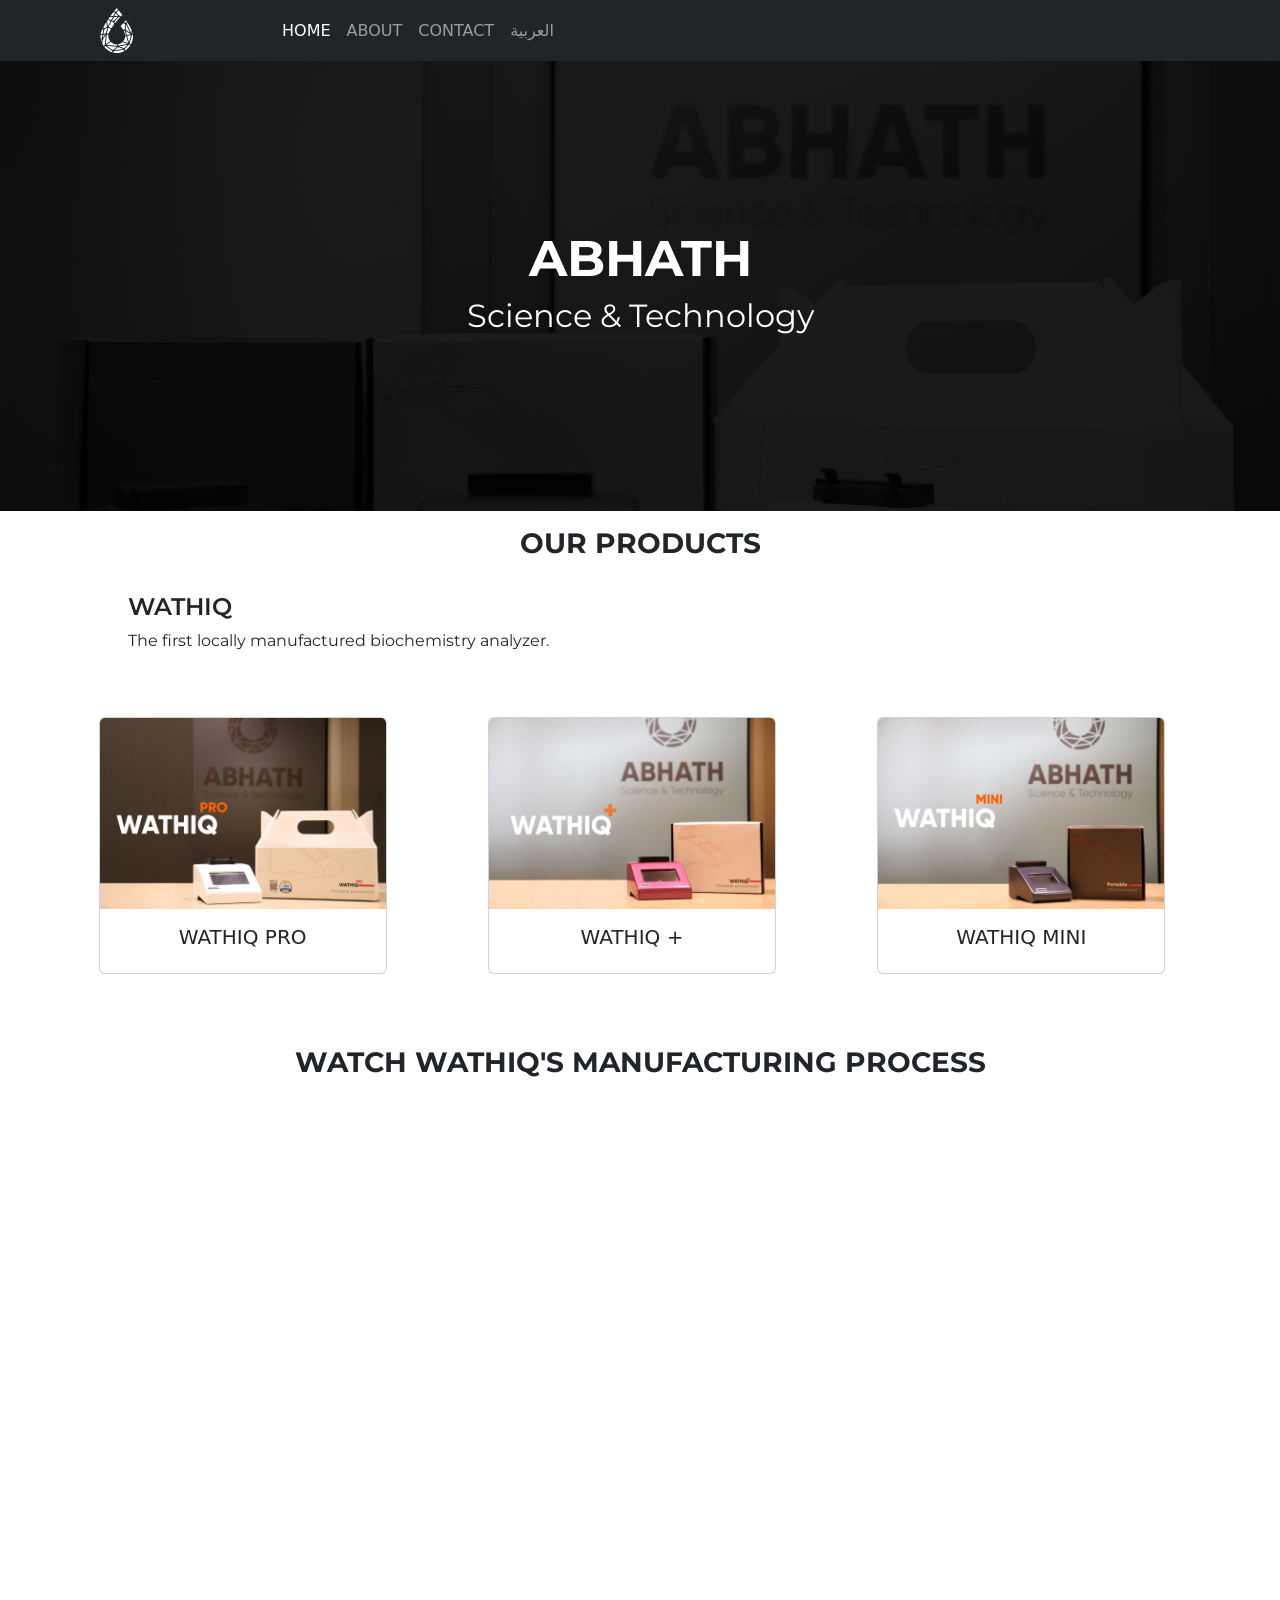
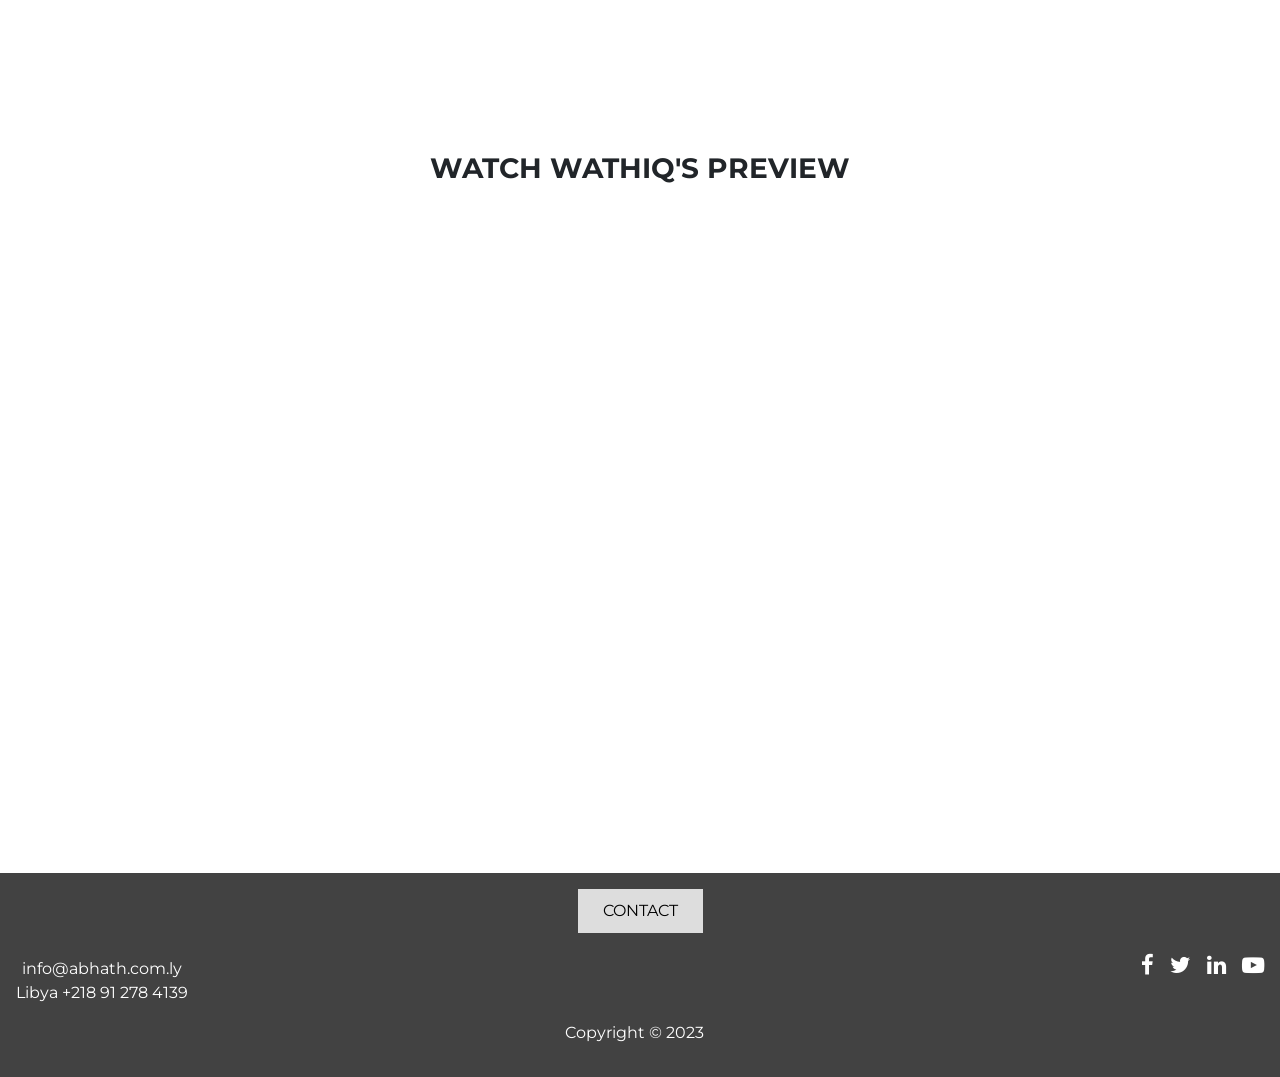
<file: index.html>
<!DOCTYPE html>
<html lang="en">
<head>

<meta name="viewport" content="width=device-width, initial-scale=1" charset="UTF-8">
<title>ABHATH | Home</title>
<!--             stylesheet-->
<link rel="stylesheet" href="css/reset.css">
    <link rel="stylesheet" href="css/styles.css">

<!--            fontawesome-->
<link rel="preconnect" href="https://fonts.gstatic.com">
<link rel="stylesheet" href="https://stackpath.bootstrapcdn.com/font-awesome/4.7.0/css/font-awesome.min.css" integrity="sha384-wvfXpqpZZVQGK6TAh5PVlGOfQNHSoD2xbE+QkPxCAFlNEevoEH3Sl0sibVcOQVnN"crossorigin="anonymous">

 <!-- Bootstrap CSS -->
    <link href="https://cdn.jsdelivr.net/npm/bootstrap@5.0.0-beta2/dist/css/bootstrap.min.css" rel="stylesheet" integrity="sha384-BmbxuPwQa2lc/FVzBcNJ7UAyJxM6wuqIj61tLrc4wSX0szH/Ev+nYRRuWlolflfl" crossorigin="anonymous">

<!--            load googlefonts-->
<link rel="preconnect" href="https://fonts.googleapis.com"><link rel="preconnect" href="https://fonts.gstatic.com" crossorigin><link href="https://fonts.googleapis.com/css2?family=Montserrat:wght@400;600;700&display=swap" rel="stylesheet">


</head>
<body>
<body style="background-color: #212529">
<!--          navbar-->
<div class="container">
	<nav class="navbar navbar-expand-lg navbar-dark bg-dark">
		<div class="container-fluid">
			<a class="navbar-img" href="index.html"><img class="logo" src="img/abhath-icon.png"></a>
			<button class="navbar-toggler" type="button" data-bs-toggle="collapse" data-bs-target="#navbarNavDropdown" aria-controls="navbarNavDropdown" aria-expanded="false" aria-label="Toggle navigation">
				<span class="navbar-toggler-icon"></span>
			</button>
			<div class="collapse navbar-collapse" id="navbarNavDropdown">
				<ul class="navbar-nav">
					<li class="nav-item">
						<a class="nav-link active" aria-current="page" href="index.html">HOME</a>
					</li>
					
					<li class="nav-item">
						<a class="nav-link" href="about/about.html">ABOUT</a>
					</li>
					<li class="nav-item">
						<a class="nav-link" href="contact/contact.html">CONTACT</a>
					</li>
					
					<li class="nav-item">
						<a class="nav-link" href="arabic/abhath-ar.html">العربية</a>
					</li>
					
					
				</ul>
			</div>
		</div>
	</nav>
    </div>
<!--            end of navbar-->


<!--            banner-->
<div class="hero-image">
  <div class="hero-text">
    <h1 style="font-size:50px;font-weight:700">ABHATH</h1>
    <h2 style="font-weight: 400">Science & Technology</h2>
    
  </div>
</div>
<!--             end of banner-->

<!--Page Content-->
 <div class="our-products">
<h3 style="font-weight:700">OUR PRODUCTS</h3>
<h4 style="font-weight: 600">WATHIQ</h4>
<p>The first locally manufactured biochemistry analyzer.</p>
    </div>

<!--            wathiq-->
  <div class="three-cards">
           <!--            wathiq PRO-->
            <div class="card" style="width: 18rem;">
                <img class="card-img-top" src="img/w-pro.png" alt="Card image cap">
                  <div class="card-body">
                      <h5 class="card-title">WATHIQ PRO</h5>
                      
                  </div>
            </div>
            

<!--            wathiq PLUS-->
            <div class="card" style="width: 18rem;">
                <img class="card-img-top" src="img/w-plus.png" alt="Card image cap">
                  <div class="card-body">
                      <h5 class="card-title">WATHIQ +</h5>
                      
                  </div>
            </div>


<!--            wathiq MINI-->
            <div class="card" style="width: 18rem;">
                <img class="card-img-top" src="img/w-mini.png" alt="Card image cap">
                  <div class="card-body">
                      <h5 class="card-title">WATHIQ MINI</h5>
                      
                  </div>
            </div>
    </div>
<!--youtube videos-->
<div class="youtube">
    <!--            wathiq vid 1-->
    <h3 style="font-weight:700">WATCH WATHIQ'S MANUFACTURING PROCESS</h3>

    <iframe 
    src="https://www.youtube.com/embed/N2twsbApQVo">
    </iframe>

    <!--            wathiq vid 2-->
    <h3 style="font-weight:700">WATCH WATHIQ'S PREVIEW</h3>

    <iframe 
    src="https://www.youtube.com/embed/XI8xQuGhDfI">

    </iframe>
</div>

<!-- end of Page Content-->
  <footer>
  <div class="button">
  <button><a href="contact/contact.html">CONTACT</a></button>
  
  </div>
<div class="ii">
<div class="info"><p>info@abhath.com.ly <br>
Libya +218 91 278 4139 </p></div>

<div class="sns">    <a class="icons" href="https://www.facebook.com/Abhath.com.ly"><i class="fa fa-facebook-f"></i>
                    </a>

                    <a class="icons" href="https://twitter.com/abhath_company"><i class="fa fa-twitter"></i>
                    </a>

                    <a class="icons" href="https://www.linkedin.com/company/abhath-company"><i class="fa fa-linkedin"></i>
                    </a>

                    <a class="icons" href="https://www.youtube.com/@abhathcompany3847"><i class="fa fa-youtube-play"></i>
                    </a>
                      
                    </div>
    </div> <p class="copyright">Copyright © 2023 </p></footer>
    
    <script src="https://cdn.jsdelivr.net/npm/bootstrap@5.0.0-beta2/dist/js/bootstrap.bundle.min.js" integrity="sha384-b5kHyXgcpbZJO/tY9Ul7kGkf1S0CWuKcCD38l8YkeH8z8QjE0GmW1gYU5S9FOnJ0" crossorigin="anonymous"></script>
</body>
</html>
</file>
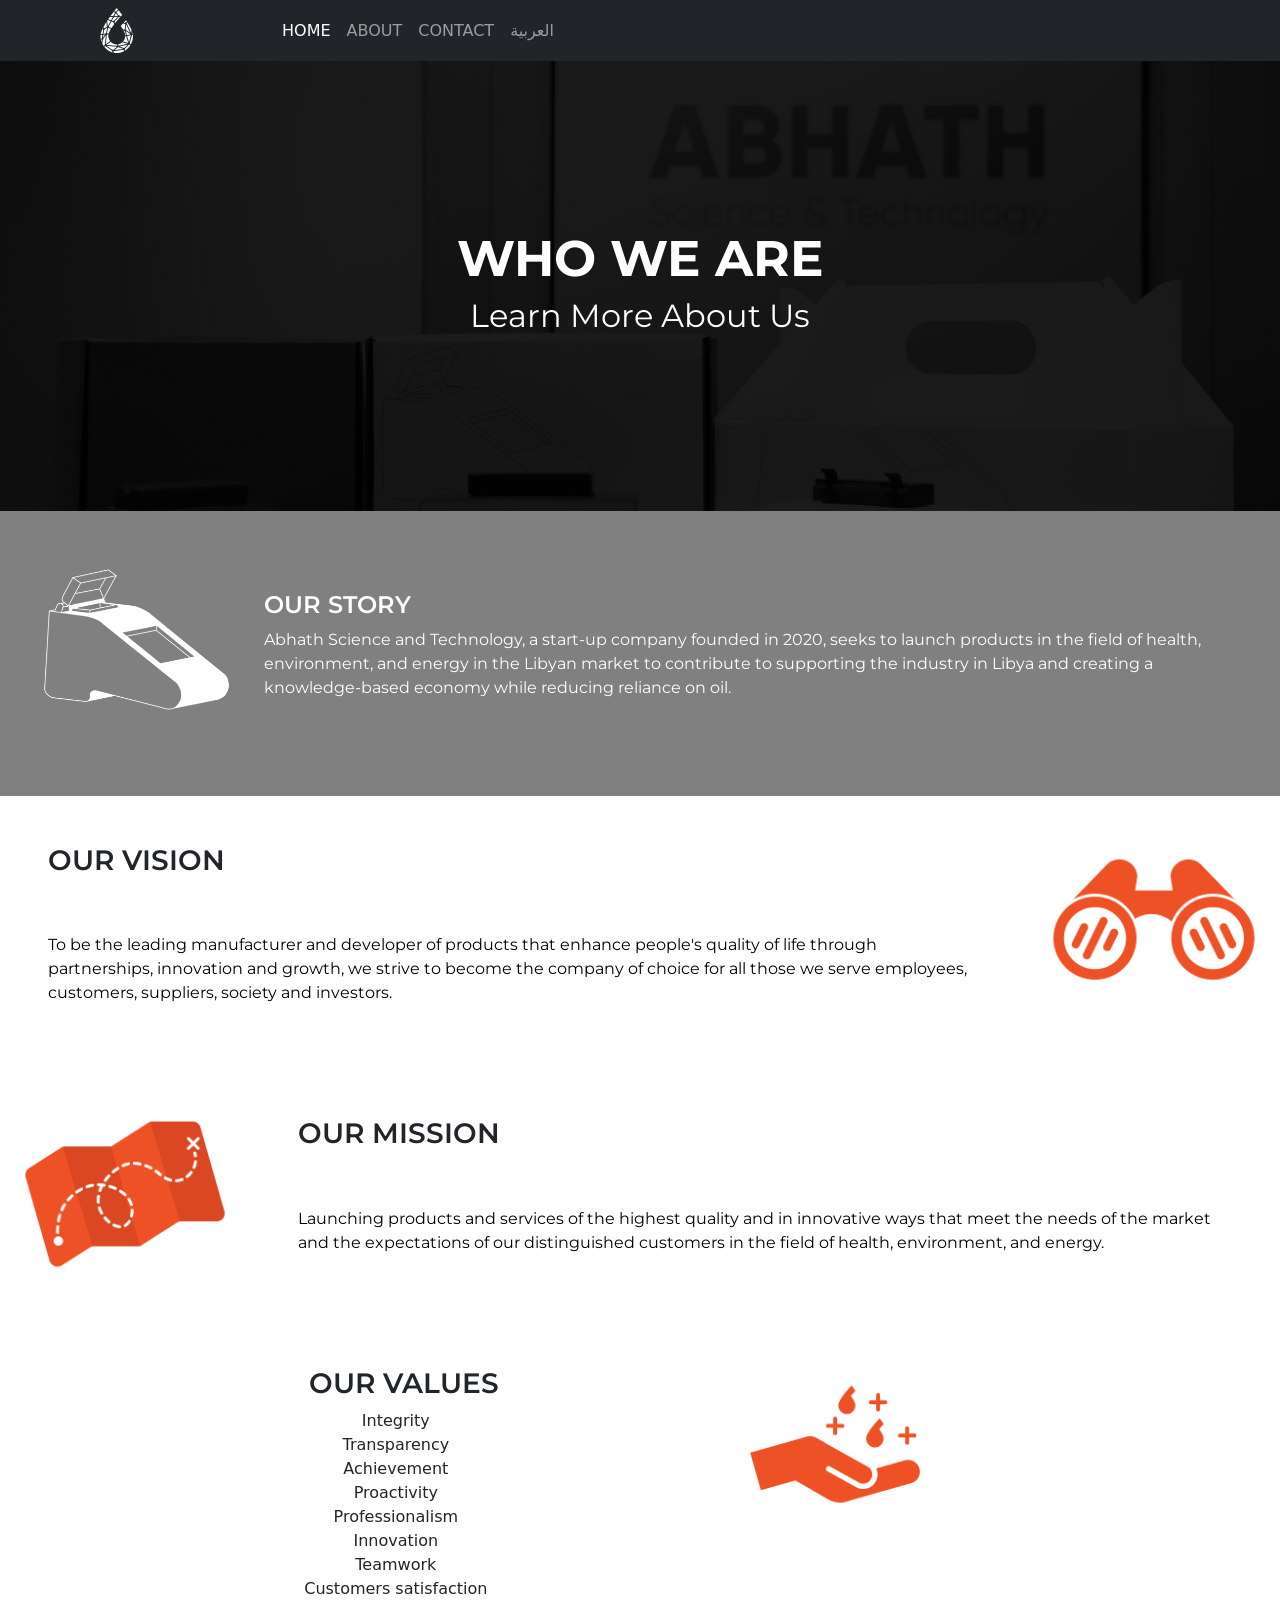
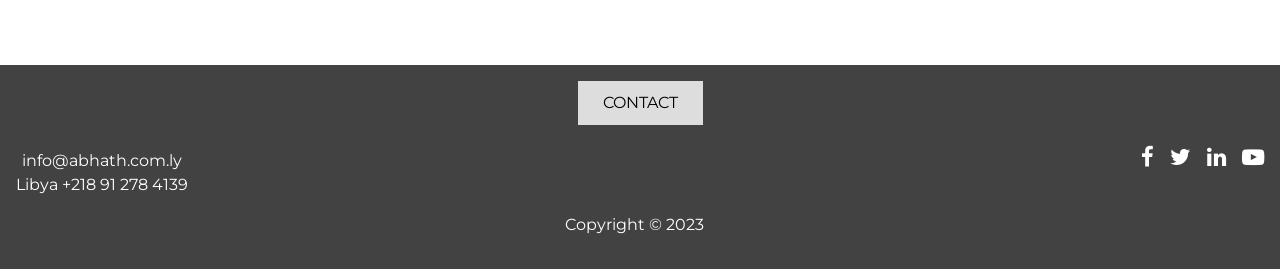
<file: about/about.html>
<!DOCTYPE html>
<html lang="en">
<head>

<meta name="viewport" content="width=device-width, initial-scale=1" charset="UTF-8">
<title>ABHATH | Home</title>
<!--             stylesheet-->
<link rel="stylesheet" href="../css/reset.css">
    <link rel="stylesheet" href="../css/styles.css">

<!--            fontawesome-->
<link rel="preconnect" href="https://fonts.gstatic.com">
<link rel="stylesheet" href="https://stackpath.bootstrapcdn.com/font-awesome/4.7.0/css/font-awesome.min.css" integrity="sha384-wvfXpqpZZVQGK6TAh5PVlGOfQNHSoD2xbE+QkPxCAFlNEevoEH3Sl0sibVcOQVnN"crossorigin="anonymous">

 <!-- Bootstrap CSS -->
    <link href="https://cdn.jsdelivr.net/npm/bootstrap@5.0.0-beta2/dist/css/bootstrap.min.css" rel="stylesheet" integrity="sha384-BmbxuPwQa2lc/FVzBcNJ7UAyJxM6wuqIj61tLrc4wSX0szH/Ev+nYRRuWlolflfl" crossorigin="anonymous">

<!--            load googlefonts-->
<link rel="preconnect" href="https://fonts.googleapis.com"><link rel="preconnect" href="https://fonts.gstatic.com" crossorigin><link href="https://fonts.googleapis.com/css2?family=Montserrat:wght@400;700&display=swap" rel="stylesheet">


</head>
<body>
<body style="background-color: #212529">
<!--          navbar-->
<div class="container">
	<nav class="navbar navbar-expand-lg navbar-dark bg-dark">
		<div class="container-fluid">
			<a class="navbar-img" href="../index.html"><img class="logo" src="../img/abhath-icon.png"></a>
			<button class="navbar-toggler" type="button" data-bs-toggle="collapse" data-bs-target="#navbarNavDropdown" aria-controls="navbarNavDropdown" aria-expanded="false" aria-label="Toggle navigation">
				<span class="navbar-toggler-icon"></span>
			</button>
			<div class="collapse navbar-collapse" id="navbarNavDropdown">
				<ul class="navbar-nav">
					<li class="nav-item">
						<a class="nav-link active" aria-current="page" href="../index.html">HOME</a>
					</li>
					
					<li class="nav-item">
						<a class="nav-link" href="about.html">ABOUT</a>
					</li>
					<li class="nav-item">
						<a class="nav-link" href="../contact/contact.html">CONTACT</a>
					</li>
					
					<li class="nav-item">
						<a class="nav-link" href="../arabic/about/about-ar.html">العربية</a>
					</li>
					
					
				</ul>
			</div>
		</div>
	</nav>
    </div>
<!--            end of navbar-->

<div class="hero-image">
  <div class="hero-text">
    <h1 style="font-size:50px;font-weight:700">WHO WE ARE</h1>
    <h2 class="learn" style="font-weight: 400">Learn More About Us</h2>
    
  </div>
</div>

<!--Page Content-->

 <!--  our story  -->
  <div class="our-story">
     <img  class="wathiq" src="../img/wathiq-outline.png" alt="wathiq">
    <div class="pass">
        <h3 class="story" style="font-weight: 600">OUR STORY</h3>
            <p class="bio">Abhath Science and Technology, a start-up company founded in 2020,  seeks to launch products in the field of health, environment, and energy in the Libyan market to contribute to supporting the industry in Libya and creating a knowledge-based economy while reducing reliance on oil.</p>
    </div>
</div>

<div class="sec">
<!--            our vision-->
  <div class="vs">
    
    <img class="vision" width="250" height="250"
    src="../img/vision.png">
    <div class="pass-vi">
     <h3 class="our-vision" style="font-weight: 600">OUR VISION</h3>
      <p class="text">To be the leading manufacturer and developer of products that enhance people's quality of life through partnerships, innovation and growth, we strive to become the company of choice for all those we serve employees, customers, suppliers, society and investors.</p>
      </div>
</div>

<!--            our mission-->
  <div class="mission">
    <img class="vision" width="250" height="250"
    src="../img/mission.png">
     <div class="pass-m">
      <h3 class="our-vision" style="font-weight: 600">OUR MISSION</h3>
      <p class="text">Launching products and services of the highest quality and in innovative ways that meet the needs of the market and the expectations of our distinguished customers in the field of health, environment, and energy.</p>
      </div>
 </div>

 
  <!--            our values-->
  <div class="about">
    <img class="vision" width="250" height="250"
    src="../img/values.png">
    <div class="pass-va">
     <h3 class="our-vision" style="font-weight: 600">OUR VALUES</h3>
      <ul class="values">
      <li>Integrity</li>
      <li>Transparency</li>
      <li>Achievement </li>
      <li>Proactivity</li>
      <li>Professionalism</li>
      <li>Innovation</li>
      <li>Teamwork</li>
      <li>Customers satisfaction</li>
    </ul>  
    </div>
  </div>
 </div>
 <!--End of Page Content-->
  <footer><div class="button"><button><a href="../contact/contact.html">CONTACT</a></button></div>
<div class="ii">
<div class="info"><p>info@abhath.com.ly <br>
Libya +218 91 278 4139 </p></div>

<div class="sns">    <a class="icons" href="https://www.facebook.com/Abhath.com.ly"><i class="fa fa-facebook-f"></i>
                    </a>

                    <a class="icons" href="https://twitter.com/abhath_company"><i class="fa fa-twitter"></i>
                    </a>

                    <a class="icons" href="https://www.linkedin.com/company/abhath-company"><i class="fa fa-linkedin"></i>
                    </a>

                    <a class="icons" href="https://www.youtube.com/@abhathcompany3847"><i class="fa fa-youtube-play"></i>
                    </a>
                      
                    </div>
    </div> <p class="copyright">Copyright © 2023 </p></footer>
    
    <script src="https://cdn.jsdelivr.net/npm/bootstrap@5.0.0-beta2/dist/js/bootstrap.bundle.min.js" integrity="sha384-b5kHyXgcpbZJO/tY9Ul7kGkf1S0CWuKcCD38l8YkeH8z8QjE0GmW1gYU5S9FOnJ0" crossorigin="anonymous"></script>
</body>
</html>
</file>
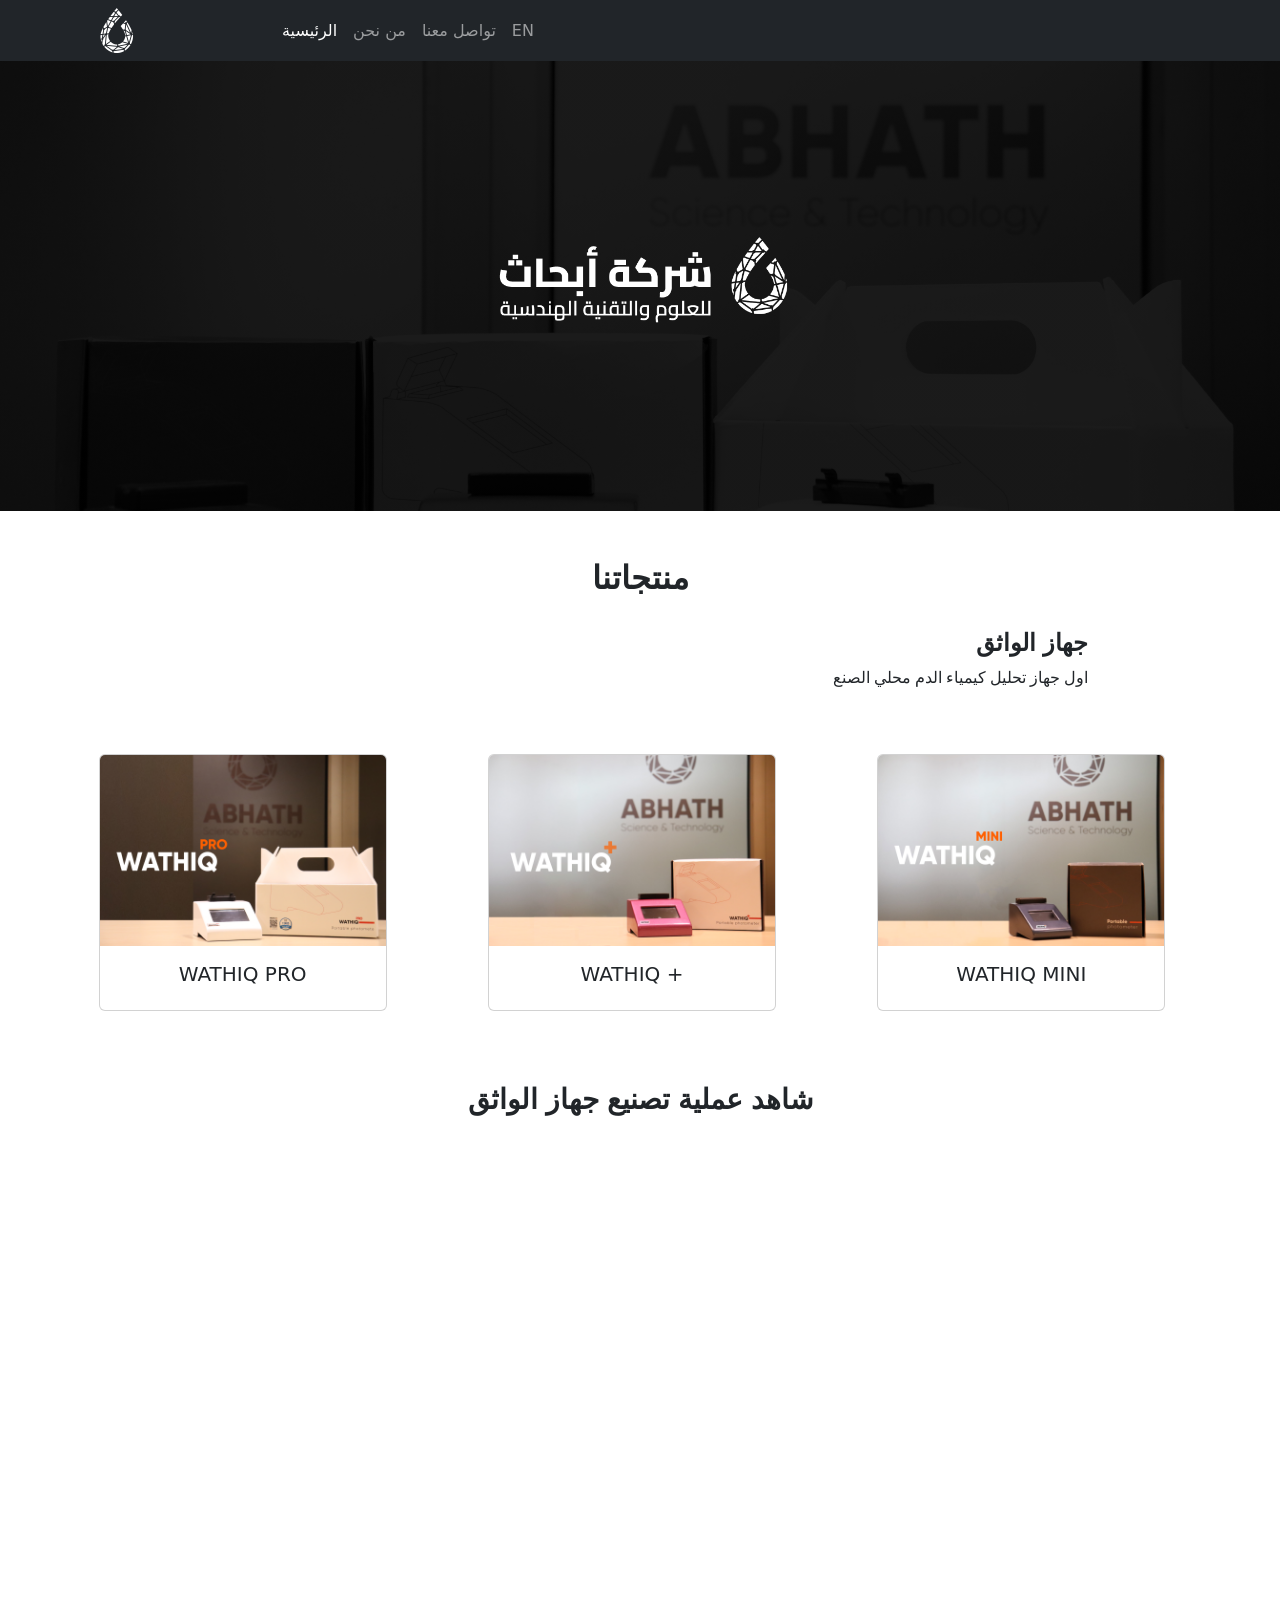
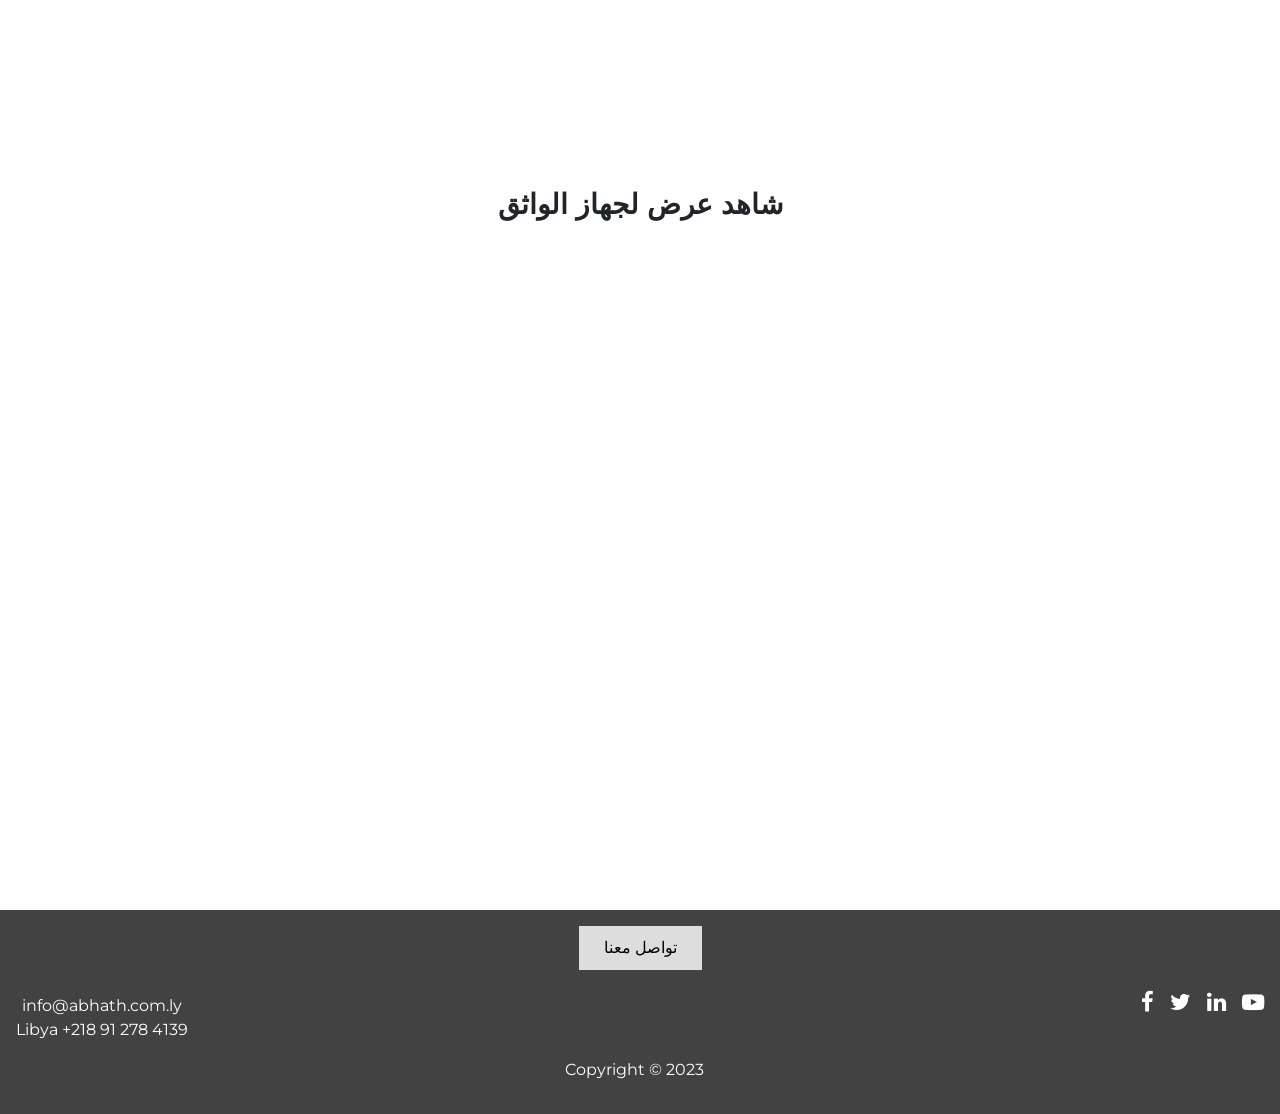
<file: arabic/abhath-ar.html>
<!DOCTYPE html>
<html lang="ar">
<head>

<meta name="viewport" content="width=device-width, initial-scale=1" charset="UTF-8">
<title>ABHATH | Home</title>
<!--             stylesheet-->
<link rel="stylesheet" href="css/reset.css">
    <link rel="stylesheet" href="css/styles.css">

<!--            fontawesome-->
<link rel="preconnect" href="https://fonts.gstatic.com">
<link rel="stylesheet" href="https://stackpath.bootstrapcdn.com/font-awesome/4.7.0/css/font-awesome.min.css" integrity="sha384-wvfXpqpZZVQGK6TAh5PVlGOfQNHSoD2xbE+QkPxCAFlNEevoEH3Sl0sibVcOQVnN"crossorigin="anonymous">

 <!-- Bootstrap CSS -->
    <link href="https://cdn.jsdelivr.net/npm/bootstrap@5.0.0-beta2/dist/css/bootstrap.min.css" rel="stylesheet" integrity="sha384-BmbxuPwQa2lc/FVzBcNJ7UAyJxM6wuqIj61tLrc4wSX0szH/Ev+nYRRuWlolflfl" crossorigin="anonymous">

<!--            load googlefonts-->
<link rel="preconnect" href="https://fonts.googleapis.com"><link rel="preconnect" href="https://fonts.gstatic.com" crossorigin><link href="https://fonts.googleapis.com/css2?family=Montserrat:wght@400;600;700&display=swap" rel="stylesheet">


</head>
<body>
<body style="background-color: #212529">
<!--          navbar-->
<div class="container">
	<nav class="navbar navbar-expand-lg navbar-dark bg-dark">
		<div class="container-fluid">
			<a class="navbar-img" href="../index.html"><img class="logo" src="../img/abhath-icon.png"></a>
			<button class="navbar-toggler" type="button" data-bs-toggle="collapse" data-bs-target="#navbarNavDropdown" aria-controls="navbarNavDropdown" aria-expanded="false" aria-label="Toggle navigation">
				<span class="navbar-toggler-icon"></span>
			</button>
			<div class="collapse navbar-collapse" id="navbarNavDropdown">
				<ul class="navbar-nav">
					<li class="nav-item">
						<a class="nav-link active" aria-current="page" href="abhath-ar.html">الرئيسية</a>
					</li>
					
					<li class="nav-item">
						<a class="nav-link" href="about/about-ar.html">من نحن
</a>
					</li>
					<li class="nav-item">
						<a class="nav-link" href="contact/contact-ar.html">تواصل معنا</a>
					</li>
					
					<li class="nav-item">
						<a class="nav-link" href="../index.html">EN</a>
					</li>
					
					
				</ul>
			</div>
		</div>
	</nav>
    </div>
<!--            end of navbar-->


<!--            banner-->
<div class="hero-image">
  <div class="hero-text">
    <h1 style=""><img class="ar-logo" src="../img/abhath-logo-ar.png"></h1>
<!--    <h2 style="font-weight: 400">Science & Technology</h2>-->
    
  </div>
</div>
<!--             end of banner-->

<!--Page Content-->
 <div class="our-products">
<h3 style="font-weight:700" id="prod">منتجاتنا</h3>
<h4 style="font-weight: 600">جهاز الواثق</h4>
<p>اول جهاز تحليل كيمياء الدم محلي الصنع</p>
    </div>

<!--            wathiq-->
  <div class="three-cards">
           <!--            wathiq PRO-->
            <div class="card" style="width: 18rem;">
                <img class="card-img-top" src="../img/w-pro.png" alt="Card image cap">
                  <div class="card-body">
                      <h5 class="card-title">WATHIQ PRO</h5>
                  </div>
            </div>
            

<!--            wathiq PLUS-->
            <div class="card" style="width: 18rem;">
                <img class="card-img-top" src="../img/w-plus.png" alt="Card image cap">
                  <div class="card-body">
                      <h5 class="card-title">WATHIQ +</h5>
                  
                  </div>
            </div>


<!--            wathiq MINI-->
            <div class="card" style="width: 18rem;">
                <img class="card-img-top" src="../img/w-mini.png" alt="Card image cap">
                  <div class="card-body">
                      <h5 class="card-title">WATHIQ MINI</h5>
                  </div>
            </div>
    </div>
<!--youtube videos-->
<div class="youtube">
    <!--            wathiq vid 1-->
    <h3 style="font-weight:700">شاهد عملية تصنيع جهاز الواثق
</h3>

    <iframe 
    src="https://www.youtube.com/embed/N2twsbApQVo">
    </iframe>

    <!--            wathiq vid 2-->
    <h3 style="font-weight:700">شاهد عرض لجهاز الواثق
</h3>

    <iframe 
    src="https://www.youtube.com/embed/XI8xQuGhDfI">

    </iframe>
</div>

<!-- end of Page Content-->
  <footer>
  <div class="button">
  <button><a href="contact/contact-ar.html">تواصل معنا</a></button>
  
  </div>
<div class="ii">
<div class="info"><p>info@abhath.com.ly <br>
Libya +218 91 278 4139 </p></div>

<div class="sns">    <a class="icons" href="https://www.facebook.com/Abhath.com.ly"><i class="fa fa-facebook-f"></i>
                    </a>

                    <a class="icons" href="https://twitter.com/abhath_company"><i class="fa fa-twitter"></i>
                    </a>

                    <a class="icons" href="https://www.linkedin.com/company/abhath-company"><i class="fa fa-linkedin"></i>
                    </a>

                    <a class="icons" href="https://www.youtube.com/@abhathcompany3847"><i class="fa fa-youtube-play"></i>
                    </a>
                      
                    </div>
    </div> <p class="copyright">Copyright © 2023 </p></footer>
    
    <script src="https://cdn.jsdelivr.net/npm/bootstrap@5.0.0-beta2/dist/js/bootstrap.bundle.min.js" integrity="sha384-b5kHyXgcpbZJO/tY9Ul7kGkf1S0CWuKcCD38l8YkeH8z8QjE0GmW1gYU5S9FOnJ0" crossorigin="anonymous"></script>
</body>
</html>
</file>
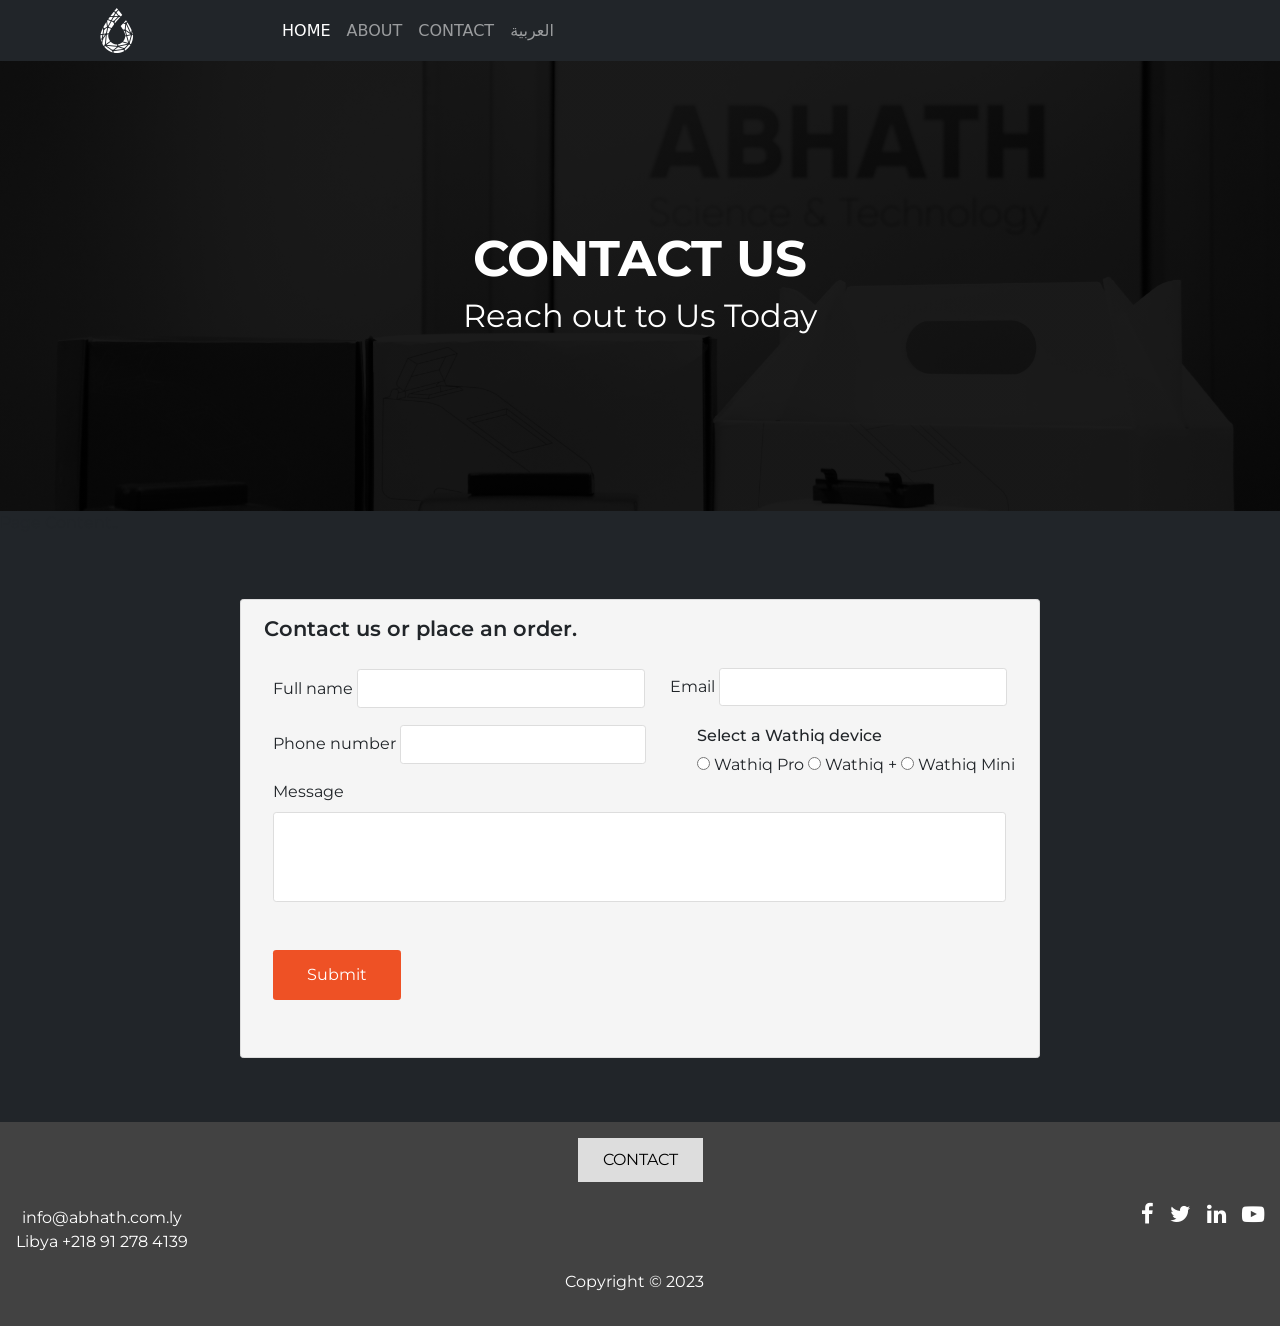
<file: contact/contact.html>
<!DOCTYPE html>
<html lang="en">
<head>

<meta name="viewport" content="width=device-width, initial-scale=1" charset="UTF-8">
<title>ABHATH | Home</title>
<!--             stylesheet-->
<link rel="stylesheet" href="../css/reset.css">
    <link rel="stylesheet" href="../css/styles.css">

<!--            fontawesome-->
<link rel="preconnect" href="https://fonts.gstatic.com">
<link rel="stylesheet" href="https://stackpath.bootstrapcdn.com/font-awesome/4.7.0/css/font-awesome.min.css" integrity="sha384-wvfXpqpZZVQGK6TAh5PVlGOfQNHSoD2xbE+QkPxCAFlNEevoEH3Sl0sibVcOQVnN"crossorigin="anonymous">

 <!-- Bootstrap CSS -->
    <link href="https://cdn.jsdelivr.net/npm/bootstrap@5.0.0-beta2/dist/css/bootstrap.min.css" rel="stylesheet" integrity="sha384-BmbxuPwQa2lc/FVzBcNJ7UAyJxM6wuqIj61tLrc4wSX0szH/Ev+nYRRuWlolflfl" crossorigin="anonymous">

<!--            load googlefonts-->
<link rel="preconnect" href="https://fonts.googleapis.com"><link rel="preconnect" href="https://fonts.gstatic.com" crossorigin><link href="https://fonts.googleapis.com/css2?family=Montserrat:wght@400;700&display=swap" rel="stylesheet">


</head>
<body>
<body style="background-color: #212529">
<!--          navbar-->
<div class="container">
	<nav class="navbar navbar-expand-lg navbar-dark bg-dark">
		<div class="container-fluid">
			<a class="navbar-img" href="../index.html"><img class="logo" src="../img/abhath-icon.png"></a>
			<button class="navbar-toggler" type="button" data-bs-toggle="collapse" data-bs-target="#navbarNavDropdown" aria-controls="navbarNavDropdown" aria-expanded="false" aria-label="Toggle navigation">
				<span class="navbar-toggler-icon"></span>
			</button>
			<div class="collapse navbar-collapse" id="navbarNavDropdown">
				<ul class="navbar-nav">
					<li class="nav-item">
						<a class="nav-link active" aria-current="page" href="../index.html">HOME</a>
					</li>
					
					<li class="nav-item">
						<a class="nav-link" href="../about/about.html">ABOUT</a>
					</li>
					<li class="nav-item">
						<a class="nav-link" href="contact.html">CONTACT</a>
					</li>
					
					<li class="nav-item">
						<a class="nav-link" href="../arabic/contact/contact-ar.html">العربية</a>
					</li>
					
					
				</ul>
			</div>
		</div>
	</nav>
    </div>
<!--            end of navbar-->

<div class="hero-image">
  <div class="hero-text">
    <h1 class="contitle" style="font-size:50px;font-weight:700">CONTACT US</h1>
    <h2 class="reach" style="font-weight: 400">Reach out to Us Today</h2>
    
  </div>
</div>
<!--contact form-->
<p>Page Content..</p>
 <div class="body">
 <h4 class="ft" style="font-weight: 600">Contact us or place an order.</h4>
 <form  action="mailto:info@abhath.com.ly" method="post" enctype="text/plain" id="contact-form">
   <div class="box-fm">
      <label for="fname" id="name">Full name</label>
      <input type="text" id="fname" name="name">
   </div>  
   <div class="box-em">
      <label for="email">Email</label>
      <input type="text" id="email" name="email">
   </div>
   <div class="box-n">
      <label for="number" id="pn">Phone number</label>
      <input type="text" id="number" name="number">
   </div>   
   
<div class="rb">
  <fieldset> 
    <h3 class="radio">Select a Wathiq device</h3>

    <label><input id="pro" type="radio" name="pro-plus-mini" value="pro"> Wathiq Pro</label>

    <label><input id="plus" type="radio" name="pro-plus-mini" value="plus"> Wathiq +</label>

    <label><input id="mini" type="radio" name="pro-plus-mini"value="mini"> Wathiq Mini</label>
    </fieldset> 
</div>
   <div class="box">
      <label for="message" id="comment">Message</label>
      <input type="text" id="message" name="message">
   </div> 
   <div class="box">
       <input type="submit" id="submit-button" value="Submit">
   </div>   
 </form>
 </div>    
 <!--end of contact form-->
  <footer><div class="button"><button><a href="contact.html">CONTACT</a></button></div>
<div class="ii">
<div class="info"><p>info@abhath.com.ly <br>
Libya +218 91 278 4139 </p></div>

<div class="sns">    <a class="icons" href="https://www.facebook.com/Abhath.com.ly"><i class="fa fa-facebook-f"></i>
                    </a>

                    <a class="icons" href="https://twitter.com/abhath_company"><i class="fa fa-twitter"></i>
                    </a>

                    <a class="icons" href="https://www.linkedin.com/company/abhath-company"><i class="fa fa-linkedin"></i>
                    </a>

                    <a class="icons" href="https://www.youtube.com/@abhathcompany3847"><i class="fa fa-youtube-play"></i>
                    </a>
                      
                    </div>
    </div> <p class="copyright">Copyright © 2023 </p></footer>
    
    <script src="https://cdn.jsdelivr.net/npm/bootstrap@5.0.0-beta2/dist/js/bootstrap.bundle.min.js" integrity="sha384-b5kHyXgcpbZJO/tY9Ul7kGkf1S0CWuKcCD38l8YkeH8z8QjE0GmW1gYU5S9FOnJ0" crossorigin="anonymous"></script>
</body>
</html>
</file>
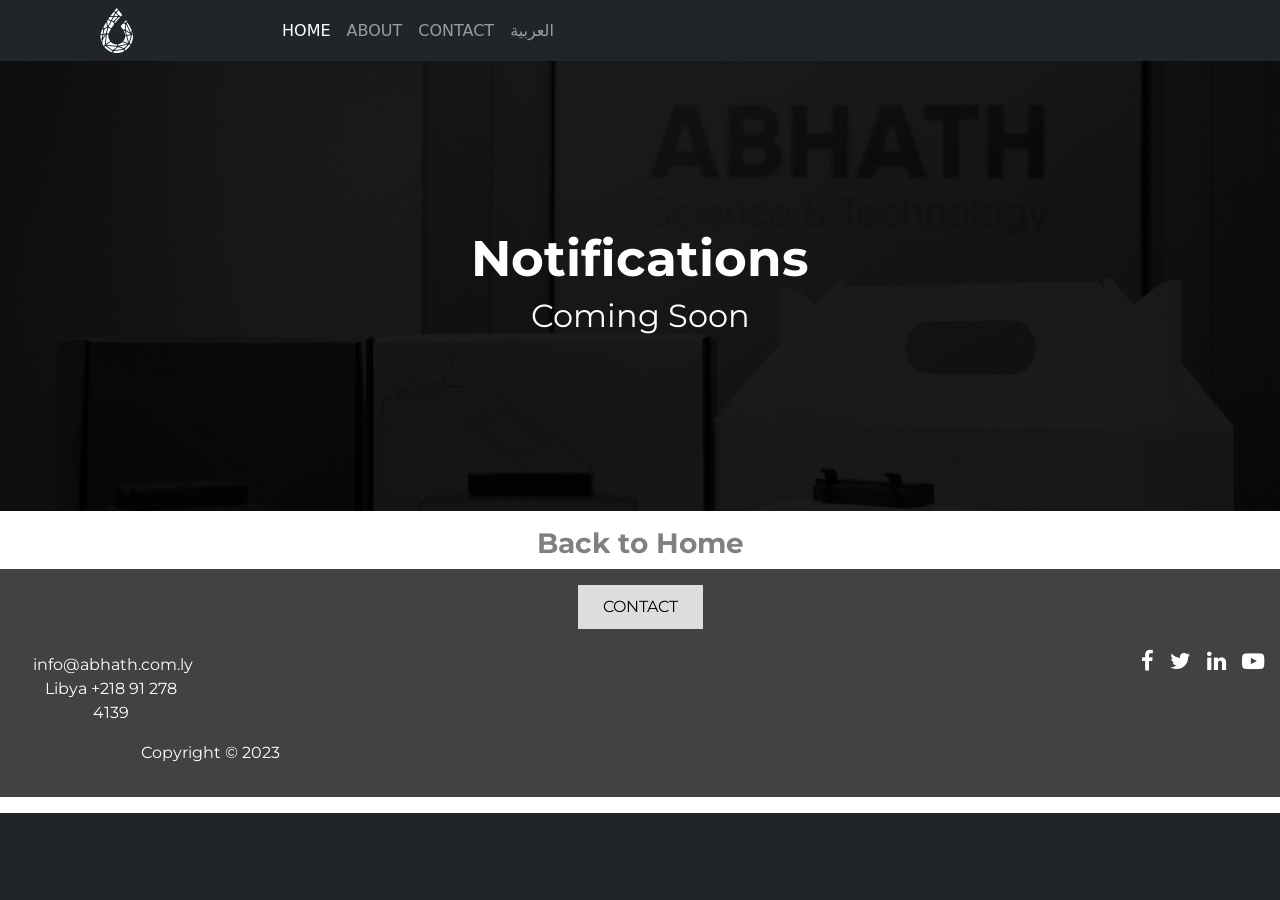
<file: notifications/notifications.html>
<!DOCTYPE html>
<html lang="en">
<head>

<meta name="viewport" content="width=device-width, initial-scale=1" charset="UTF-8">
<title>ABHATH | Home</title>
<!--             stylesheet-->
<link rel="stylesheet" href="../css/reset.css">
    <link rel="stylesheet" href="../css/styles.css">

<!--            fontawesome-->
<link rel="preconnect" href="https://fonts.gstatic.com">
<link rel="stylesheet" href="https://stackpath.bootstrapcdn.com/font-awesome/4.7.0/css/font-awesome.min.css" integrity="sha384-wvfXpqpZZVQGK6TAh5PVlGOfQNHSoD2xbE+QkPxCAFlNEevoEH3Sl0sibVcOQVnN"crossorigin="anonymous">

 <!-- Bootstrap CSS -->
    <link href="https://cdn.jsdelivr.net/npm/bootstrap@5.0.0-beta2/dist/css/bootstrap.min.css" rel="stylesheet" integrity="sha384-BmbxuPwQa2lc/FVzBcNJ7UAyJxM6wuqIj61tLrc4wSX0szH/Ev+nYRRuWlolflfl" crossorigin="anonymous">

<!--            load googlefonts-->
<link rel="preconnect" href="https://fonts.googleapis.com"><link rel="preconnect" href="https://fonts.gstatic.com" crossorigin><link href="https://fonts.googleapis.com/css2?family=Montserrat:wght@400;600;700&display=swap" rel="stylesheet">


</head>
<body>
<body style="background-color: #212529">
<!--          navbar-->
<div class="container">
	<nav class="navbar navbar-expand-lg navbar-dark bg-dark">
		<div class="container-fluid">
			<a class="navbar-img" href="../index.html"><img class="logo" src="../img/abhath-icon.png"></a>
			<button class="navbar-toggler" type="button" data-bs-toggle="collapse" data-bs-target="#navbarNavDropdown" aria-controls="navbarNavDropdown" aria-expanded="false" aria-label="Toggle navigation">
				<span class="navbar-toggler-icon"></span>
			</button>
			<div class="collapse navbar-collapse" id="navbarNavDropdown">
				<ul class="navbar-nav">
					<li class="nav-item">
						<a class="nav-link active" aria-current="page" href="../index.html">HOME</a>
					</li>
					
					<li class="nav-item">
						<a class="nav-link" href="../about/about.html">ABOUT</a>
					</li>
					<li class="nav-item">
						<a class="nav-link" href="../contact/contact.html">CONTACT</a>
					</li>
					
					<li class="nav-item">
						<a class="nav-link" href="../arabic/abhath-ar.html">العربية</a>
					</li>
					
					
				</ul>
			</div>
		</div>
	</nav>
    </div>
<!--            end of navbar-->


<!--            banner-->
<div class="hero-image">
  <div class="hero-text">
    <h1 style="font-size:50px;font-weight:700">Notifications</h1>
    <h2 style="font-weight: 400">Coming Soon</h2>
    
  </div>
</div>
<!--             end of banner-->

<!--Page Content-->
 <div class="our-products">
     <h3 style="font-weight:700"><a href="../index.html" style="text-decoration: none; color:grey">Back to Home</a></h3>



<!-- end of Page Content-->
  <footer>
  <div class="button">
  <button><a href="../contact/contact.html">CONTACT</a></button>
  
  </div>
<div class="ii">
<div class="info"><p>info@abhath.com.ly <br>
Libya +218 91 278 4139 </p></div>

<div class="sns">    <a class="icons" href="https://www.facebook.com/Abhath.com.ly"><i class="fa fa-facebook-f"></i>
                    </a>

                    <a class="icons" href="https://twitter.com/abhath_company"><i class="fa fa-twitter"></i>
                    </a>

                    <a class="icons" href="https://www.linkedin.com/company/abhath-company"><i class="fa fa-linkedin"></i>
                    </a>

                    <a class="icons" href="https://www.youtube.com/@abhathcompany3847"><i class="fa fa-youtube-play"></i>
                    </a>
                      
                    </div>
    </div> <p class="copyright">Copyright © 2023 </p></footer>
    
    <script src="https://cdn.jsdelivr.net/npm/bootstrap@5.0.0-beta2/dist/js/bootstrap.bundle.min.js" integrity="sha384-b5kHyXgcpbZJO/tY9Ul7kGkf1S0CWuKcCD38l8YkeH8z8QjE0GmW1gYU5S9FOnJ0" crossorigin="anonymous"></script>
</body>
</html>
</file>
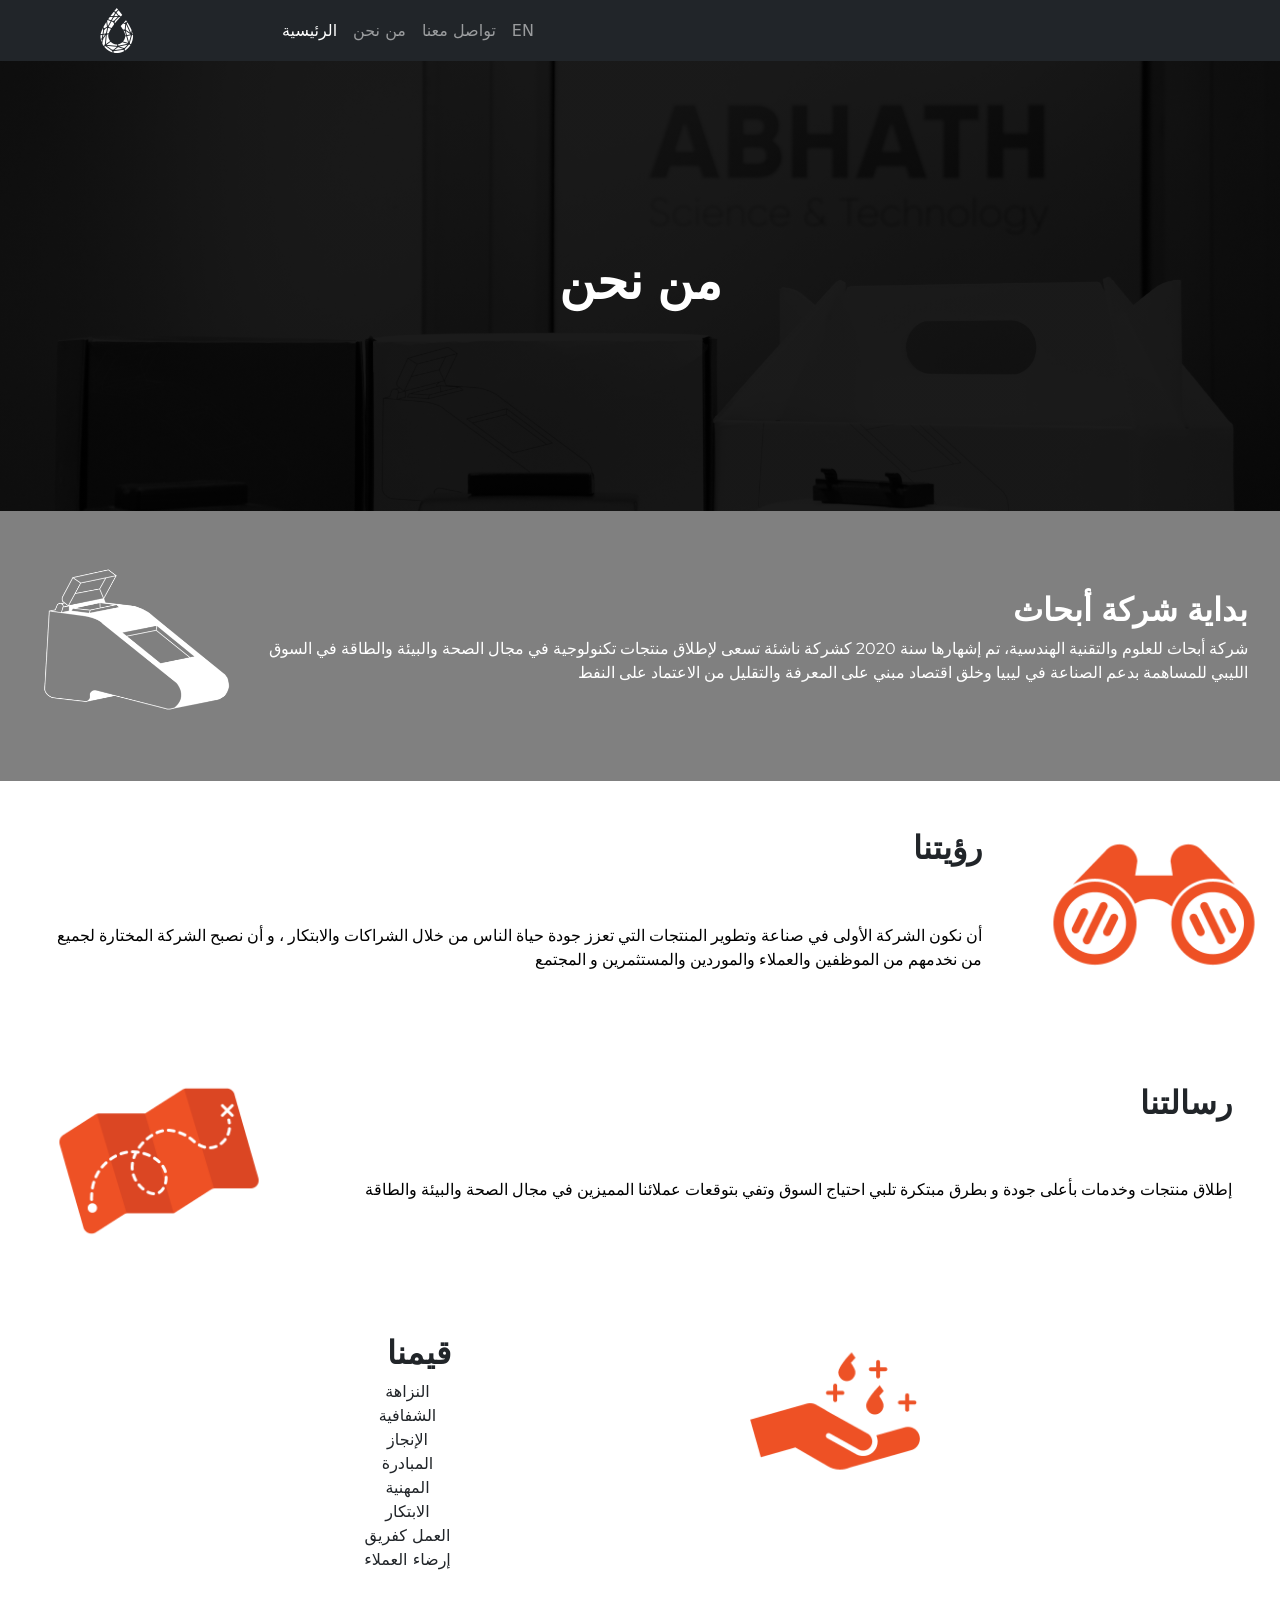
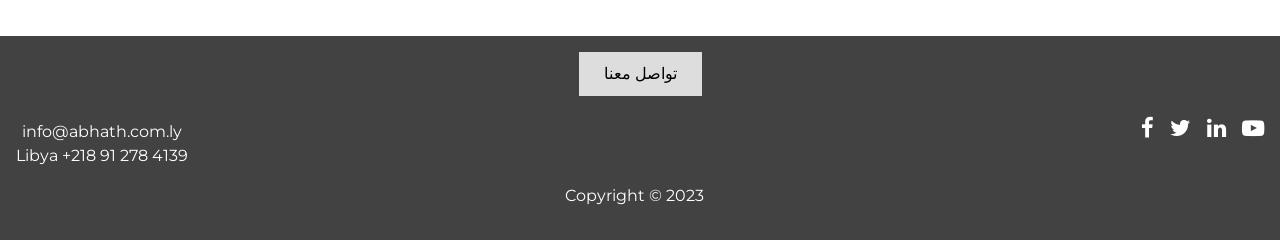
<file: arabic/about/about-ar.html>
<!DOCTYPE html>
<html lang="ar">
<head>

<meta name="viewport" content="width=device-width, initial-scale=1" charset="UTF-8">
<title>ABHATH | Home</title>
<!--             stylesheet-->
<link rel="stylesheet" href="../css/reset.css">
    <link rel="stylesheet" href="../css/styles.css">

<!--            fontawesome-->
<link rel="preconnect" href="https://fonts.gstatic.com">
<link rel="stylesheet" href="https://stackpath.bootstrapcdn.com/font-awesome/4.7.0/css/font-awesome.min.css" integrity="sha384-wvfXpqpZZVQGK6TAh5PVlGOfQNHSoD2xbE+QkPxCAFlNEevoEH3Sl0sibVcOQVnN"crossorigin="anonymous">

 <!-- Bootstrap CSS -->
    <link href="https://cdn.jsdelivr.net/npm/bootstrap@5.0.0-beta2/dist/css/bootstrap.min.css" rel="stylesheet" integrity="sha384-BmbxuPwQa2lc/FVzBcNJ7UAyJxM6wuqIj61tLrc4wSX0szH/Ev+nYRRuWlolflfl" crossorigin="anonymous">

<!--            load googlefonts-->
<link rel="preconnect" href="https://fonts.googleapis.com"><link rel="preconnect" href="https://fonts.gstatic.com" crossorigin><link href="https://fonts.googleapis.com/css2?family=Montserrat:wght@400;600;700&display=swap" rel="stylesheet">


</head>
<body>
<body style="background-color: #212529">
<!--          navbar-->
<div class="container">
	<nav class="navbar navbar-expand-lg navbar-dark bg-dark">
		<div class="container-fluid">
			<a class="navbar-img" href="../abhath-ar.html"><img class="logo" src="../../img/abhath-icon.png"></a>
			<button class="navbar-toggler" type="button" data-bs-toggle="collapse" data-bs-target="#navbarNavDropdown" aria-controls="navbarNavDropdown" aria-expanded="false" aria-label="Toggle navigation">
				<span class="navbar-toggler-icon"></span>
			</button>
			<div class="collapse navbar-collapse" id="navbarNavDropdown">
				<ul class="navbar-nav">
					<li class="nav-item">
						<a class="nav-link active" aria-current="page" href="../abhath-ar.html">الرئيسية</a>
					</li>
					
					<li class="nav-item">
						<a class="nav-link" href="about-ar.html">من نحن
</a>
					</li>
					<li class="nav-item">
						<a class="nav-link" href="../contact/contact-ar.html">تواصل معنا</a>
					</li>
					
					<li class="nav-item">
						<a class="nav-link" href="../../about/about.html">EN</a>
					</li>
					
					
				</ul>
			</div>
		</div>
	</nav>
    </div>
<!--            end of navbar-->


<!--            banner-->
<div class="hero-image">
  <div class="hero-text">
    <h1 style="font-size:50px;font-weight:700">من نحن
</h1>
<!--    <h2 style="font-weight: 400">Science & Technology</h2>-->
    
  </div>
</div>
<!--             end of banner-->

<!--Page Content-->
<!--  our story  -->
  <div class="our-story">
     <img  class="wathiq" src="../../img/wathiq-outline.png" alt="wathiq">
    <div class="pass">
        <h3 class="story" style="font-weight: 600">بداية شركة أبحاث
</h3>
            <p class="bio">شركة أبحاث للعلوم والتقنية الهندسية، تم إشهارها سنة 2020 كشركة ناشئة تسعى لإطلاق منتجات تكنولوجية في مجال الصحة والبيئة والطاقة في السوق الليبي للمساهمة بدعم الصناعة في ليبيا وخلق اقتصاد مبني على المعرفة والتقليل من الاعتماد على النفط</p>
    </div>
</div>

<div class="sec">
<!--            our vision-->
  <div class="vs">
    
    <img class="vision" width="250" height="250"
    src="../../img/vision.png">
    <div class="pass-vi">
     <h3 class="our-vision" style="font-weight: 600">رؤيتنا
</h3>
      <p class="text">أن نكون الشركة الأولى في صناعة وتطوير المنتجات التي تعزز جودة حياة الناس من خلال الشراكات والابتكار ، و أن نصبح الشركة المختارة لجميع من نخدمهم من الموظفين والعملاء والموردين والمستثمرين و المجتمع</p>
      </div>
</div>

<!--            our mission-->
  <div class="mission">
    <img class="vision" width="250" height="250"
    src="../../img/mission.png">
     <div class="pass-m">
      <h3 class="our-vision" style="font-weight: 600">رسالتنا 
</h3>
      <p class="text">إطلاق منتجات وخدمات بأعلى جودة و بطرق مبتكرة تلبي احتياج السوق وتفي بتوقعات عملائنا المميزين في مجال الصحة والبيئة والطاقة 
</p>
      </div>
 </div>

 
  <!--            our values-->
  <div class="about">
    <img class="vision" width="250" height="250"
    src="../../img/values.png">
    <div class="pass-va">
     <h3 class="our-vision" style="font-weight: 600">قيمنا 
</h3>
      <ul class="values">
      <li>النزاهة</li>
      <li>الشفافية</li>
      <li>الإنجاز</li>
      <li>المبادرة</li>
      <li>المهنية</li>
      <li>الابتكار</li>
      <li>العمل كفريق</li>
      <li>إرضاء العملاء</li>
    </ul>  
    </div>
  </div>
 </div>

<!-- end of Page Content-->
  <footer>
  <div class="button">
  <button><a href="../contact/contact-ar.html">تواصل معنا</a></button>
  
  </div>
<div class="ii">
<div class="info"><p>info@abhath.com.ly <br>
Libya +218 91 278 4139 </p></div>

<div class="sns">    <a class="icons" href="https://www.facebook.com/Abhath.com.ly"><i class="fa fa-facebook-f"></i>
                    </a>

                    <a class="icons" href="https://twitter.com/abhath_company"><i class="fa fa-twitter"></i>
                    </a>

                    <a class="icons" href="https://www.linkedin.com/company/abhath-company"><i class="fa fa-linkedin"></i>
                    </a>

                    <a class="icons" href="https://www.youtube.com/@abhathcompany3847"><i class="fa fa-youtube-play"></i>
                    </a>
                      
                    </div>
    </div> <p class="copyright">Copyright © 2023 </p></footer>
    
    <script src="https://cdn.jsdelivr.net/npm/bootstrap@5.0.0-beta2/dist/js/bootstrap.bundle.min.js" integrity="sha384-b5kHyXgcpbZJO/tY9Ul7kGkf1S0CWuKcCD38l8YkeH8z8QjE0GmW1gYU5S9FOnJ0" crossorigin="anonymous"></script>
</body>
</html>
</file>
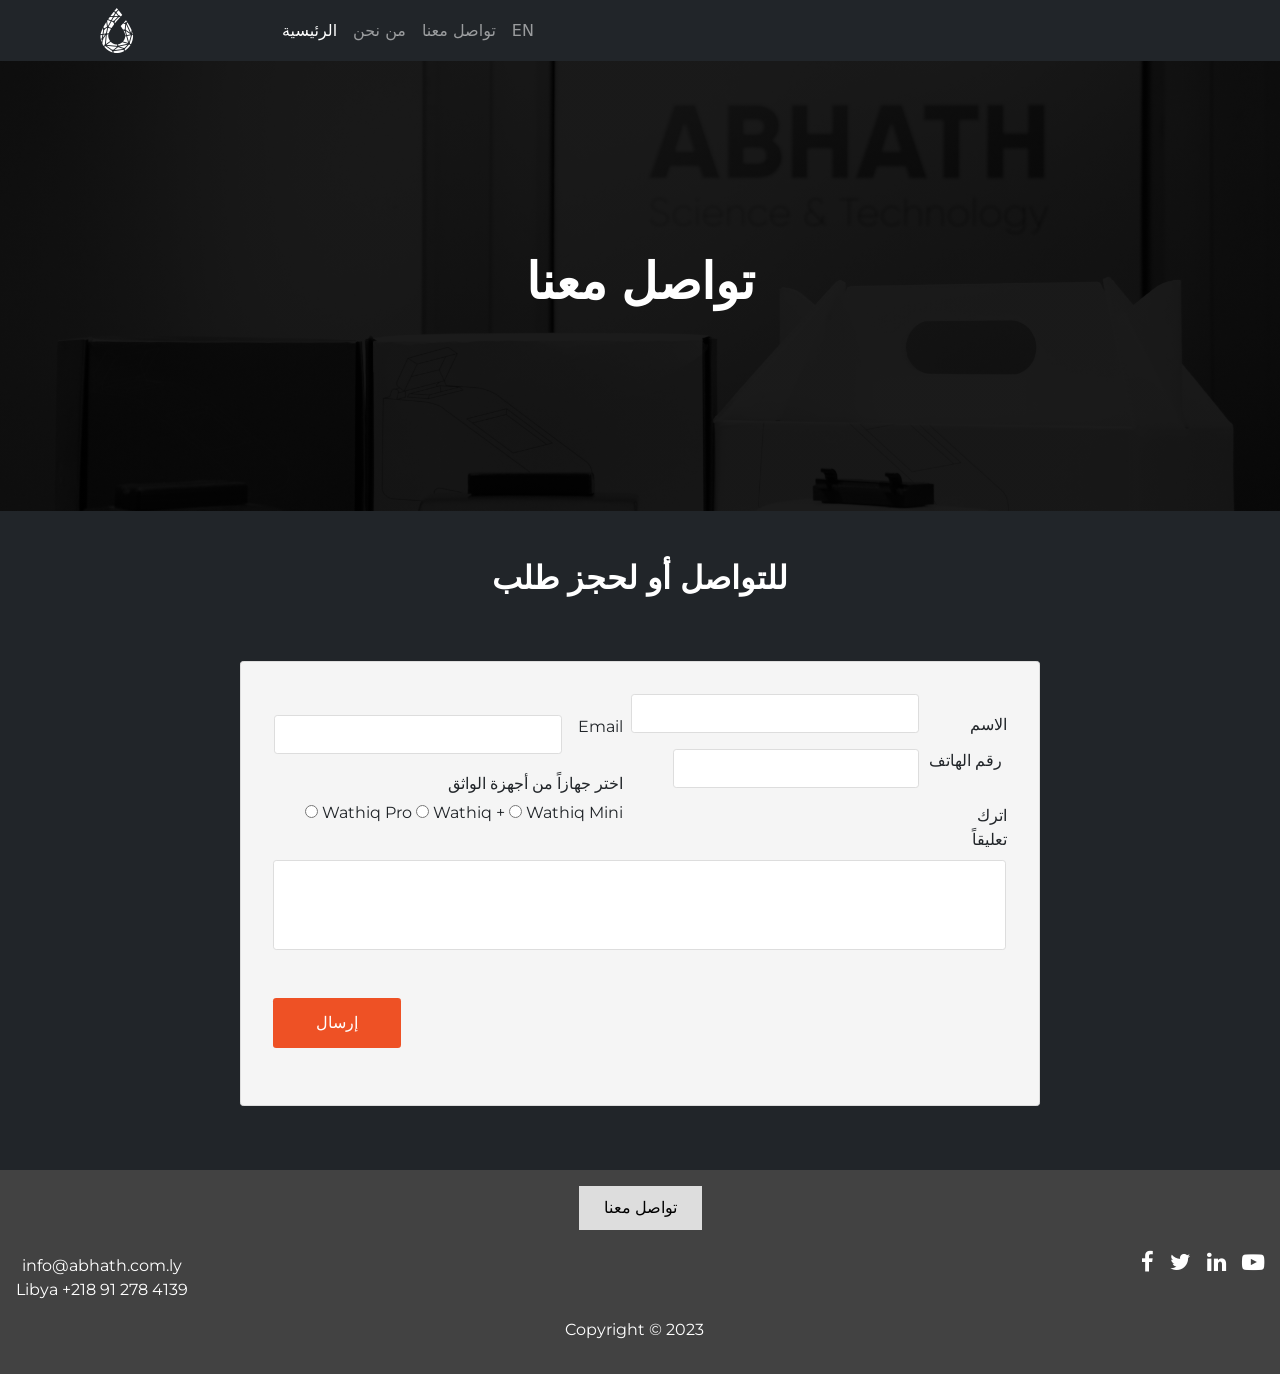
<file: arabic/contact/contact-ar.html>
<!DOCTYPE html>
<html lang="ar">
<head>

<meta name="viewport" content="width=device-width, initial-scale=1" charset="UTF-8">
<title>ABHATH | Home</title>
<!--             stylesheet-->
<link rel="stylesheet" href="../css/reset.css">
    <link rel="stylesheet" href="../css/styles.css">

<!--            fontawesome-->
<link rel="preconnect" href="https://fonts.gstatic.com">
<link rel="stylesheet" href="https://stackpath.bootstrapcdn.com/font-awesome/4.7.0/css/font-awesome.min.css" integrity="sha384-wvfXpqpZZVQGK6TAh5PVlGOfQNHSoD2xbE+QkPxCAFlNEevoEH3Sl0sibVcOQVnN"crossorigin="anonymous">

 <!-- Bootstrap CSS -->
    <link href="https://cdn.jsdelivr.net/npm/bootstrap@5.0.0-beta2/dist/css/bootstrap.min.css" rel="stylesheet" integrity="sha384-BmbxuPwQa2lc/FVzBcNJ7UAyJxM6wuqIj61tLrc4wSX0szH/Ev+nYRRuWlolflfl" crossorigin="anonymous">

<!--            load googlefonts-->
<link rel="preconnect" href="https://fonts.googleapis.com"><link rel="preconnect" href="https://fonts.gstatic.com" crossorigin><link href="https://fonts.googleapis.com/css2?family=Montserrat:wght@400;600;700&display=swap" rel="stylesheet">


</head>
<body>
<body style="background-color: #212529">
<!--          navbar-->
<div class="container">
	<nav class="navbar navbar-expand-lg navbar-dark bg-dark">
		<div class="container-fluid">
			<a class="navbar-img" href="../abhath-ar.html"><img class="logo" src="../../img/abhath-icon.png"></a>
			<button class="navbar-toggler" type="button" data-bs-toggle="collapse" data-bs-target="#navbarNavDropdown" aria-controls="navbarNavDropdown" aria-expanded="false" aria-label="Toggle navigation">
				<span class="navbar-toggler-icon"></span>
			</button>
			<div class="collapse navbar-collapse" id="navbarNavDropdown">
				<ul class="navbar-nav">
					<li class="nav-item">
						<a class="nav-link active" aria-current="page" href="../abhath-ar.html">الرئيسية</a>
					</li>
					
					<li class="nav-item">
						<a class="nav-link" href="../about/about-ar.html">من نحن
</a>
					</li>
					<li class="nav-item">
						<a class="nav-link" href="contact/contact-ar.html">تواصل معنا</a>
					</li>
					
					<li class="nav-item">
						<a class="nav-link" href="../../contact/contact.html">EN</a>
					</li>
					
					
				</ul>
			</div>
		</div>
	</nav>
    </div>
<!--            end of navbar-->


<!--            banner-->
<div class="hero-image">
  <div class="hero-text">
    <h1 style="font-size:50px;font-weight:700">تواصل معنا</h1>
<!--    <h2 style="font-weight: 400">Science & Technology</h2>-->
    
  </div>
</div>
<!--             end of banner-->

<!--Page Content-->
<!--contact form-->
<h4 class="ftdesktop" style="font-weight: 600">للتواصل أو لحجز طلب</h4>
 <div class="body">
 <h4 class="ft" style="font-weight: 600">للتواصل أو لحجز طلب</h4>
 <form  action="mailto:info@abhath.com.ly" method="post" enctype="text/plain" id="contact-form">
   <div class="box-fm">
      <label for="fname" id="name">الاسم</label>
      <input type="text" id="fname" name="name">
   </div>  
   <div class="box-em">
      <label for="email" id="emailtab">Email</label>
      <input type="text" id="email" name="email">
   </div>
   <div class="box-n">
      <label for="number" id="pn">رقم الهاتف</label>
      <input type="text" id="number" name="number">
   </div>   
   
<div class="rb">
  <fieldset> 
    <h3 class="radio">اختر جهازاً من أجهزة الواثق</h3>
     <div class="mcq">
    <label><input id="pro" type="radio" name="pro-plus-mini" value="pro"> Wathiq Pro</label>

    <label><input id="plus" type="radio" name="pro-plus-mini" value="plus"> Wathiq +</label>

    <label><input id="mini" type="radio" name="pro-plus-mini"value="mini"> Wathiq Mini</label>
    </div>
    </fieldset> 
</div>
   <div class="box">
      <label for="message" id="comment">اترك تعليقاً</label>
      <input type="text" id="message" name="message">
   </div> 
   <div class="box">
       <input type="submit" id="submit-button" value="إرسال">
   </div>   
 </form>
 </div>    
 <!--end of contact form-->

<!-- end of Page Content-->
  <footer>
  <div class="button">
  <button><a href="contact-ar.html">تواصل معنا</a></button>
  
  </div>
<div class="ii">
<div class="info"><p>info@abhath.com.ly <br>
Libya +218 91 278 4139 </p></div>

<div class="sns">    <a class="icons" href="https://www.facebook.com/Abhath.com.ly"><i class="fa fa-facebook-f"></i>
                    </a>

                    <a class="icons" href="https://twitter.com/abhath_company"><i class="fa fa-twitter"></i>
                    </a>

                    <a class="icons" href="https://www.linkedin.com/company/abhath-company"><i class="fa fa-linkedin"></i>
                    </a>

                    <a class="icons" href="https://www.youtube.com/@abhathcompany3847"><i class="fa fa-youtube-play"></i>
                    </a>
                      
                    </div>
    </div> <p class="copyright">Copyright © 2023 </p></footer>
    
    <script src="https://cdn.jsdelivr.net/npm/bootstrap@5.0.0-beta2/dist/js/bootstrap.bundle.min.js" integrity="sha384-b5kHyXgcpbZJO/tY9Ul7kGkf1S0CWuKcCD38l8YkeH8z8QjE0GmW1gYU5S9FOnJ0" crossorigin="anonymous"></script>
</body>
</html>
</file>
<file: css/styles.css>
{box-sizing: border-box;}

/*@import url('https://fonts.googleapis.com/css2?family=Montserrat:wght@400;700&display=swap');*/
/* //mobile// */
.ar-logo{
    width: 25rem;
}
body, html {
  height: 100%;
  margin: 0;
  font-family: 'Montserrat', Arial, sans-serif;  
}

.logo{
   width:25%;
}

p{
    font-family: 'Montserrat', Arial, sans-serif;
   
}

.hero-image {
  background-image: linear-gradient(rgba(0, 0, 0, 0.5), rgba(0, 0, 0, 0.5)), url("../img/abhath-masthead.png");
  height: 50%;
  background-position: center;
  background-repeat: no-repeat;
  background-size: cover;
  position: relative;
}

.hero-text {
  text-align: center;
  position: absolute;
  top: 50%;
  left: 50%;
  transform: translate(-50%, -50%);
  color: white;
  font-family: 'Montserrat', Arial, sans-serif;

}

.learn{
    font-size:1.2rem;
}

/*homepage content*/
h3{
  font-size:1.5rem;
  font-family:Montserrat, Arial, sans-serif;
   text-align: center;
}

h4{
  
  font-family:Montserrat, Arial, sans-serif;
  
}
.our-products {
 background-color: white;
 padding-bottom: 1rem;
    padding-top: 1rem;
}
.our-products h4{
  margin-left: 15%;
  margin-top: 2rem;
}

.our-products p{
  margin-left: 15%;
}


.three-cards{
   display: flex;
    max-width: 390px;
    flex-direction: column;
  padding-top: 1rem;
    background-color: white;
    padding-left: 6rem;
    padding-bottom: 1rem;
    margin-left: auto;
  margin-right: auto;
  align-items: center;
 
}
.card {
  display: flex;
  flex-direction: column;
  text-align: center;
  justify-content: center;
  margin-left: ;
  margin-right: 6rem;
  align-items: center;
  margin-top:1rem;
  margin-bottom:2rem;
}

.youtube{
    background-color: white;
    padding-top: 1.5rem;
    padding-bottom: 1rem;
}
iframe{
  display:block;
  margin-left: auto;
  margin-right: auto;
  margin-top:1.5rem;
  margin-bottom:3rem;
  background-color: white;
  width: 390px;
  height: 315px;
}
/* .card img{
  width:150px;
  
} */

/*about page mobile*/

.our-story{
  background-color:grey;
  padding:2rem;
}

.wathiq {
  display:block;
  margin-left:auto;
  margin-right:auto;
  width:100px;
  height:100px;
}
.story{
  color:white;
  font-size:1.5rem;
  font-family:Montserrat, Arial, sans-serif;
   text-align: center;
  
}

.bio{
  color:white;
  padding-left:2rem;
}

.sec{
    background-color: white;
    padding-bottom: 1rem;
}
.our-vision{
  text-align:center;
}
.vision{
  display:block;
  margin-left:auto;
  margin-right:auto;
}

.text{
  color:black;
  padding-left:2rem;
    padding-right: 2rem;
}
.values{
  text-align:center;
}

/*footer*/
 button {
  border: none;
  outline: 0;
  display: inline-block;
  padding: 10px 25px;
  color: black;
  background-color: #ddd;
  text-align: center;
  cursor: pointer;
   margin-right:80%;
    text-decoration: none;
    
   
}

.button{
   display: flex;
    justify-content: center; 
    flex-direction: row;
}

button a{
    text-decoration: none;
    color: black;
  
}

footer{
  background-color:#424242;
  padding:1rem;
  font-family: 'Montserrat', Arial, sans-serif;
  font-style:normal;
}
.ii {
  display: flex;
  flex-direction: column;
  justify-content: space-between;
  
}

 button:hover {
  background-color: #555;
  color: white;
}

 button a:hover {

  color: white;
}
a {
   color: black;
  text-decoration: none;
  
}



.sns a:hover{
    color: #555;
}

.info{
   color: white;
    text-align: center;
    padding-top: 1.5rem;
  
}
.sns{
  display: flex;
  flex-direction: row;
  justify-content: space-between;
  color:white;
  margin-bottom:1rem;
  font-size:1.4rem;
}

.icons {
  margin-left:1rem;
   color: white;
}

.copyright{
  margin-left:35%;
   color: white;
}



/*contact page mobile*/

.reach {
    font-size:1.2rem ;
}
.body {
    position: relative;
}

.ft {
    position: absolute;
    font-size: 1.3rem;
    bottom: 41rem;
    left:2.3rem;
    font-family: 'Montserrat', Arial, sans-serif;
    margin-left:0;
    margin-right:0;
    
}



/*
    padding-left: 1rem;
    padding-left: -10rem;
*/
}

.box {
    margin: 0 0 1rem 0;
}

.box-fm {
    margin: 0 0 1rem 0;
}

.box-n{
    margin: 0 0 1rem 0;
}
.box-em {
    margin: 0 0 1rem 0;
}



label {
    display: inline-block;
    margin-bottom: 0.5rem;
}

#name{
    margin-top: 2.8rem;
    
}
#contact-form {
    display: flex;
    flex-direction: column;
    justify-content: center;
    background-color: #F5F5F5;
    font-family: 'Montserrat', 'Arial', sans-serif;
/*    margin: auto;*/
    margin-top: 3rem;
    margin-left: 1rem;
    margin-right: 1rem;
    margin-bottom:3rem;
    padding: 2rem;
    border: 1.5px solid #DDD;
    max-width: 50rem;
    font-size: 1rem;
    border-radius: 0.2rem;
}

.rb{
    padding-top: 1rem;
    padding-bottom: 1rem;
}
.radio {
    text-align: left;
    font-size: 1rem;
}
#submit-button {
    background-color: #EE5125;
    color: white;
    border-style: none;
    width: 18.2rem;
    padding: 0.8rem;
    font-size: 1rem;
    border-radius: 0.2rem;
    margin-top: 2rem;
    margin-bottom: 0.6rem;
    
}

#submit-button:hover{
    background-color: #ddd;
    color: black;

}

#fname {
    border: 1.5px solid #DDD;
    padding: 0.4rem;
    width: 18.2rem;
    display: inline-block;
    border-radius: 0.2rem; 
}

#email {
    border: 1.5px solid #DDD;
    padding: 0.4rem;
    width: 18.2rem;
    display: inline-block;
    border-radius: 0.2rem;
}

#number{
    border: 1.5px solid #DDD;
    padding: 0.4rem;
    width: 18.2rem;
    display: inline-block;
    border-radius: 0.2rem;
}
#message {
    border: 1.5px solid #DDD;
    padding: 2rem;
    width: 18.2rem;
    display: inline-block;
    border-radius: 0.2rem;
}


/*desktop view*/

@media only screen and (min-width: 35rem) {
/*   footer desktop */
.ii {
  display: flex;
  flex-direction: row;
  justify-content: space-between;
  
}
   
.sns{
  display: flex;
  flex-direction: row;
  justify-content: space-between;
  color:white;
  margin-top:1rem;
  font-size:1.4rem;
}

.icons {
  margin-left:1rem;
   color: white;
} 
   
.copyright{
  margin-left:44%;
   
}
/*hompage content desktop*/
.three-cards{
   max-width: 80rem;
  flex-direction: row;
  justify-content: space-around;
  padding-right: 1rem;
 
}
    
 .cards{
       ;
    }
    
.our-products h4{
  margin-left: 10%;
  margin-top: 2rem;
}

.our-products p{
  margin-left: 10%; 
}
    
iframe{
      width: 800px;
      height: 600px;
}
    
/*about page desktop*/
    
.learn{
    font-size:2rem;
}
.our-story {
   display: flex;
    flex-direction: row;
}

.story{
      text-align: left;
      margin-left: 2rem;
}

.wathiq{
    width:200px;
    height:200px; 
    
}

.pass{
     padding-top: 3rem;   
    padding-bottom: 3rem;  
}

.vs {
    display: flex;
    flex-direction: row-reverse;
}
    
.our-vision{
        text-align: left;
        padding-top: 3rem;
        padding-left:3rem;
}
    
.pass-vi{
        
}

.mission {
    display: flex;
    flex-direction: row;
}
.pass-m{
        
}
    
.about {
    display: flex;
    flex-direction: row-reverse;
    padding-bottom:2rem;
    
}  
    
.pass-va{
        margin-right: 14%;
}

.about img{
    margin-left: 2rem; 
    margin-right: 25%;
}
    
.text{
   padding: 3rem;     
}


   
 /*contact page deskstop*/  
.reach {
    font-size:2rem ;
}
  .box {
    margin: 0 0 1rem 0;
}

label {
    display: block;
}
    
#contact-form {
    position: relative;
    max-width: 50rem;
    margin: auto;
    margin-top: 4rem;
    margin-bottom: 4rem;
    
}


.ft {
    left: 16.5rem; 
    bottom: 25.5rem;
    z-index: 1;
}

.box-em {
    position: absolute;
    right: 2rem;
    bottom: 20.9rem;
}
.rb{
    position: absolute;
    right: 1.5rem;
    bottom: 16rem;
}
#fname {
      width: 18rem;  
}

#email {
    width: 18rem;  
}

#message {
     width: 45.8rem;   
}

#number{
     width: 15.4rem;     
}
#submit-button {
        width: 8rem; 
}      
    
    
    
/*closing bracket    */
}
</file>
<file: arabic/css/styles.css>
{box-sizing: border-box;}

/*@import url('https://fonts.googleapis.com/css2?family=Montserrat:wght@400;700&display=swap');*/
/* //mobile// */
.ar-logo{
    width: 25rem;
}
body, html {
  height: 100%;
  
  margin: 0;
  font-family: 'Montserrat', Arial, sans-serif;  
}



.logo{
   width:25%;
}

p{
    font-family: 'Montserrat', Arial, sans-serif;
   
}

.hero-image {
  background-image: linear-gradient(rgba(0, 0, 0, 0.5), rgba(0, 0, 0, 0.5)), url("../../img/abhath-masthead.png");
  height: 50%;
  background-position: center;
  background-repeat: no-repeat;
  background-size: cover;
  position: relative;
}

.hero-text {
  text-align: center;
  position: absolute;
  top: 50%;
  left: 50%;
  transform: translate(-50%, -50%);
  color: white;
  font-family: 'Montserrat', Arial, sans-serif;

}

.learn{
    font-size:1.2rem;
}

/*homepage content*/
h3{
  font-size:1.5rem;
  font-family:Montserrat, Arial, sans-serif;
   text-align: center;
}

h4{
  
  font-family:Montserrat, Arial, sans-serif;
  
}
.our-products {
 background-color: white;
 padding-bottom: 1rem;
    padding-top: 1rem;
}
.our-products h4{
text-align: right;
  margin-right: 15%;
  margin-top: 2rem;
}

.our-products p{
  text-align: right;
  margin-right: 15%;
}


.three-cards{
   display: flex;
     max-width: 390px;
    flex-direction: column;
  padding-top: 1rem;
    background-color: white;
    padding-left: 6rem;
    padding-bottom: 1rem;
    margin-left: auto;
  margin-right: auto;
  align-items: center;
 
}
.card {
  display: flex;
  flex-direction: column;
  text-align: center;
  justify-content: center;
  margin-right: 6rem;
  margin-left: auto
  align-items: center;
  margin-top:1rem;
  margin-bottom:2rem;
}

.youtube{
    background-color: white;
    padding-top: 1.5rem;
    padding-bottom: 1rem;
}
iframe{
  display:block;
  margin-left: auto;
  margin-right: auto;
  margin-top:1.5rem;
  margin-bottom:3rem;
  background-color: white;
  width: 390px;
  height: 315px;
}
/* .card img{
  width:150px;
  
} */

/*about page mobile*/

.our-story{
  background-color:grey;
  padding:2rem;
}

.wathiq {
  display:block;
  margin-left:auto;
  margin-right:auto;
  width:100px;
  height:100px;
}
.story{
  color:white;
  font-size:1.5rem;
  font-family:Montserrat, Arial, sans-serif;
   text-align: center;
  
}

.bio{
  text-align: right;
  color:white;
  padding-left:2rem;
}

.sec{
    background-color: white;
    padding-bottom: 1rem;
}
.our-vision{
  text-align:center;
}
.vision{
  display:block;
  margin-left:auto;
  margin-right:auto;
}

.text{
  color:black;
  padding-left:1rem;
  padding-right:1rem;
  text-align: right;
}
.values{
  text-align:center;
  padding-right:1rem;
}

/*footer*/
 button {
  border: none;
  outline: 0;
  display: inline-block;
  padding: 10px 25px;
  color: black;
  background-color: #ddd;
  text-align: center;
  cursor: pointer;
   margin-right:80%;
    text-decoration: none;
    
   
}

.button{
   display: flex;
    justify-content: center; 
    flex-direction: row;
}

button a{
    text-decoration: none;
    color: black;
  
}

footer{
  background-color:#424242;
  padding:1rem;
  font-family: 'Montserrat', Arial, sans-serif;
  font-style:normal;
}
.ii {
  display: flex;
  flex-direction: column;
  justify-content: space-between;
  
}

 button:hover {
  background-color: #555;
  color: white;
}

 button a:hover {

  color: white;
}
a {
   color: black;
  text-decoration: none;
  
}



.sns a:hover{
    color: #555;
}

.info{
   color: white;
    text-align: center;
    padding-top: 1.5rem;
  
}
.sns{
  display: flex;
  flex-direction: row;
  justify-content: space-between;
  color:white;
  margin-bottom:1rem;
  font-size:1.4rem;
}

.icons {
  margin-left:1rem;
   color: white;
}

.copyright{
  margin-left:35%;
   color: white;
}



/*contact page mobile*/

.ftdesktop {
    display: none;
        
}

.reach {
    font-size:1.2rem ;
}
.body {
    position: relative;
}

.ft {
    display: block;
    position: absolute;
    font-size: 1.5rem;
    bottom: 44rem;
    left:11rem;
    text-align: right;
    font-family: 'Montserrat', Arial, sans-serif;
    margin-left:0;
    margin-right:0;
    
}



/*
    padding-left: 1rem;
    padding-left: -10rem;
*/
}

.box {
    margin: 0 0 1rem 0;
}

.box-fm {
    margin: 0 0 1rem 0;
}

.box-n{
    margin: 0 0 1rem 0;
}
.box-em {
    margin: 0 0 1rem 0;
}



label {
    display: inline-block;
    margin-bottom: 0.5rem;
    text-align: right;
}

#name{
    margin-top: 2.8rem;
    text-align: right;
    margin-left: 16rem;
    
}

#emailtab{
   margin-left: 16rem; 
}

#pn{
    margin-left: 16rem; 
}
#contact-form {
    display: flex;
    flex-direction: column;
    justify-content: center;
    background-color: #F5F5F5;
    font-family: 'Montserrat', 'Arial', sans-serif;
/*    margin: auto;*/
    margin-top: 3rem;
    margin-left: 1rem;
    margin-right: 1rem;
    margin-bottom:3rem;
    padding: 2rem;
    border: 1.5px solid #DDD;
    max-width: 50rem;
    font-size: 1rem;
    border-radius: 0.2rem;
}

#comment{
    text-align: right;
    margin-left: 16rem; 
}

.rb{
    
    padding-top: 1rem;
    padding-bottom: 1rem;
}
.mcq{
    text-align: right;
}
.radio {
    text-align: right;
    font-size: 1rem;
}
#submit-button {
    background-color: #EE5125;
    color: white;
    border-style: none;
    width: 18.2rem;
    padding: 0.8rem;
    font-size: 1rem;
    border-radius: 0.2rem;
    margin-top: 2rem;
    margin-bottom: 0.6rem;
    
}

#submit-button:hover{
    background-color: #ddd;
    color: black;

}

#fname {
    border: 1.5px solid #DDD;
    padding: 0.4rem;
    width: 18.2rem;
    display: inline-block;
    border-radius: 0.2rem; 
}

#email {
    border: 1.5px solid #DDD;
    padding: 0.4rem;
    width: 18.2rem;
    display: inline-block;
    border-radius: 0.2rem;
}

#number{
    border: 1.5px solid #DDD;
    padding: 0.4rem;
    width: 18.2rem;
    display: inline-block;
    border-radius: 0.2rem;
}
#message {
    border: 1.5px solid #DDD;
    padding: 2rem;
    width: 18.2rem;
    display: inline-block;
    border-radius: 0.2rem;
}


/*desktop view*/

@media only screen and (min-width: 35rem) {
/*   footer desktop */
.ii {
  display: flex;
  flex-direction: row;
  justify-content: space-between;
  
}
   
.sns{
  display: flex;
  flex-direction: row;
  justify-content: space-between;
  color:white;
  margin-top:1rem;
  font-size:1.4rem;
}

.icons {
  margin-left:1rem;
   color: white;
} 
   
.copyright{
  margin-left:44%;
   
}
/*hompage content desktop*/
.three-cards{
   max-width: 80rem;
  flex-direction: row;
  justify-content: space-around;
  padding-right:1rem;
 
}
 
#prod{
    padding-top: 2rem;
    font-size: 2rem;
}
.our-products h4{
  margin-left: 10%;
  margin-top: 2rem;
}

.our-products p{
  margin-left: 10%; 
}
    
iframe{
      width: 800px;
      height: 600px;
}
    
/*about page desktop*/
    
.learn{
    font-size:2rem;
}
.our-story {
   display: flex;
    flex-direction: row;
}

.our-story p{
        text-align: right;
}
.story{
      text-align: right;
      margin-left: 2rem;
      font-size: 2rem;
}

.wathiq{
    width:200px;
    height:200px; 
    
}

.pass{
     padding-top: 3rem;   
    padding-bottom: 3rem;  
}

.vs {
    display: flex;
    flex-direction: row-reverse;
}
    
.our-vision{
        text-align: right;
        padding-top: 3rem;
        padding-left:3rem;
    padding-right:3rem;
    font-size: 2rem;
}
    
.pass-vi p{
        text-align: right;
}

.mission {
    display: flex;
    flex-direction: row;
}

.pass-m {
         text-align: right;
}
    
.about {
    display: flex;
    flex-direction: row-reverse;
    padding-bottom:2rem;
    
}  
    
.pass-va{
        margin-right: 14%;
}

.about img{
    margin-left: 2rem; 
    margin-right: 25%;
}
    
.text{
   padding: 3rem;     
}
    
.values{
    margin-right:2rem;
}


   
 /*contact page deskstop*/  
.reach {
    font-size:2rem ;
}
  .box {
    margin: 0 0 1rem 0;
}

label {
    display: block;
}
    
#contact-form {
    position: relative;
    max-width: 50rem;
    margin: auto;
    margin-top: 4rem;
    margin-bottom: 4rem;
    
}
    
.ftdesktop {
    display: block;
    color:white;
    text-align: center;
    font-size: 2rem;
    padding-top: 3rem
}

.ft {
    display:none;
    left: 16.5rem; 
    bottom: 25.5rem;
    z-index: 1;
}

.box-em {
    position: absolute;
    right: 2rem;
    bottom: 20.9rem;
}
.rb{
    position: absolute;
    right: 26rem;
    bottom: 16rem;
}
#name{
    position: absolute;  
    right:2rem;
    bottom:22.5rem;
}
#fname {
      width: 18rem;
    margin-left: 22.4rem;
}

#email {
    position:absolute;
    right:27.8rem;
    top:-2.5rem;
    width: 18rem;
 
}
#emailtab{
    position: absolute;
    right:24rem;
    top:-2.5rem;
}
#message {
     width: 45.8rem;   
}

#comment{
       margin-left: 42rem; 
}

#pn{
      position: absolute;
    right:2.3rem;
 }
    
#number{
     width: 15.4rem; 
   margin-left: 25rem;
}
    
.box-n{
     display: block;
}
#submit-button {
        width: 8rem; 
}      
    
    
    
/*closing bracket    */
}
</file>
